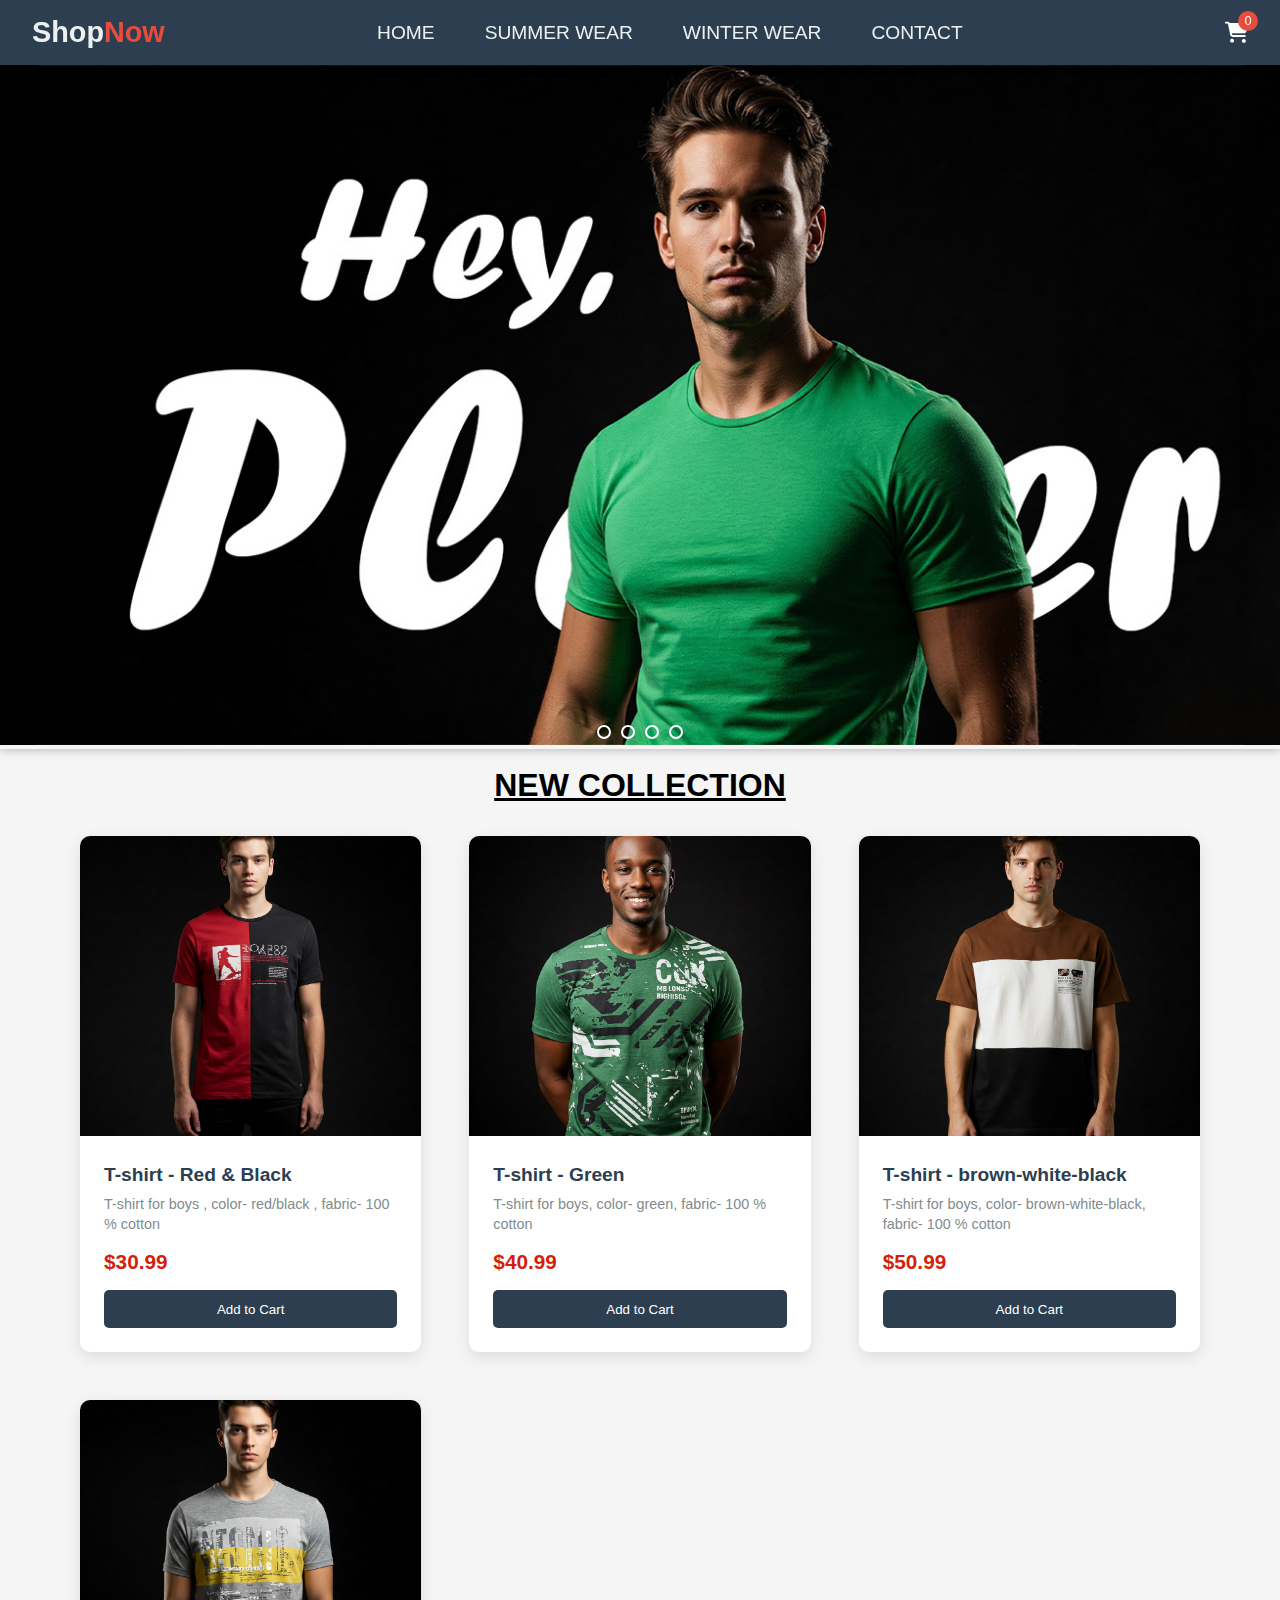
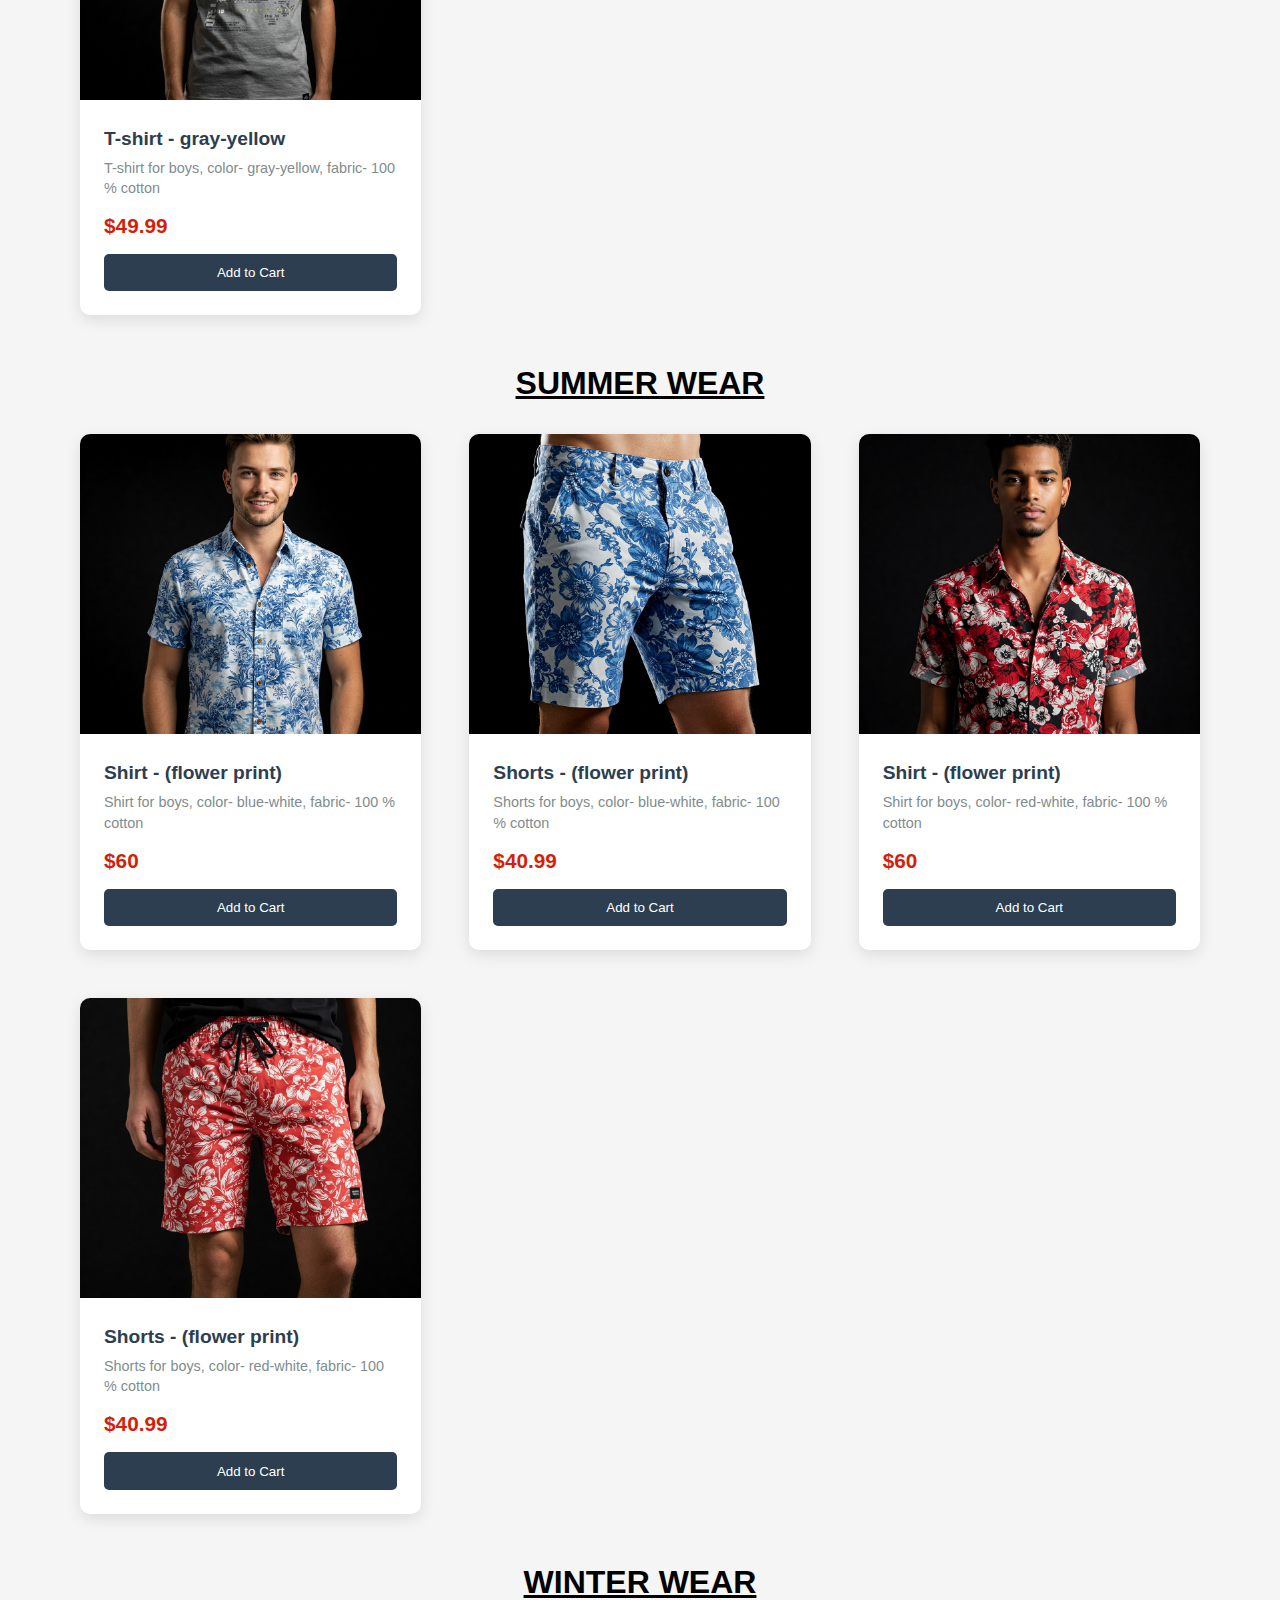
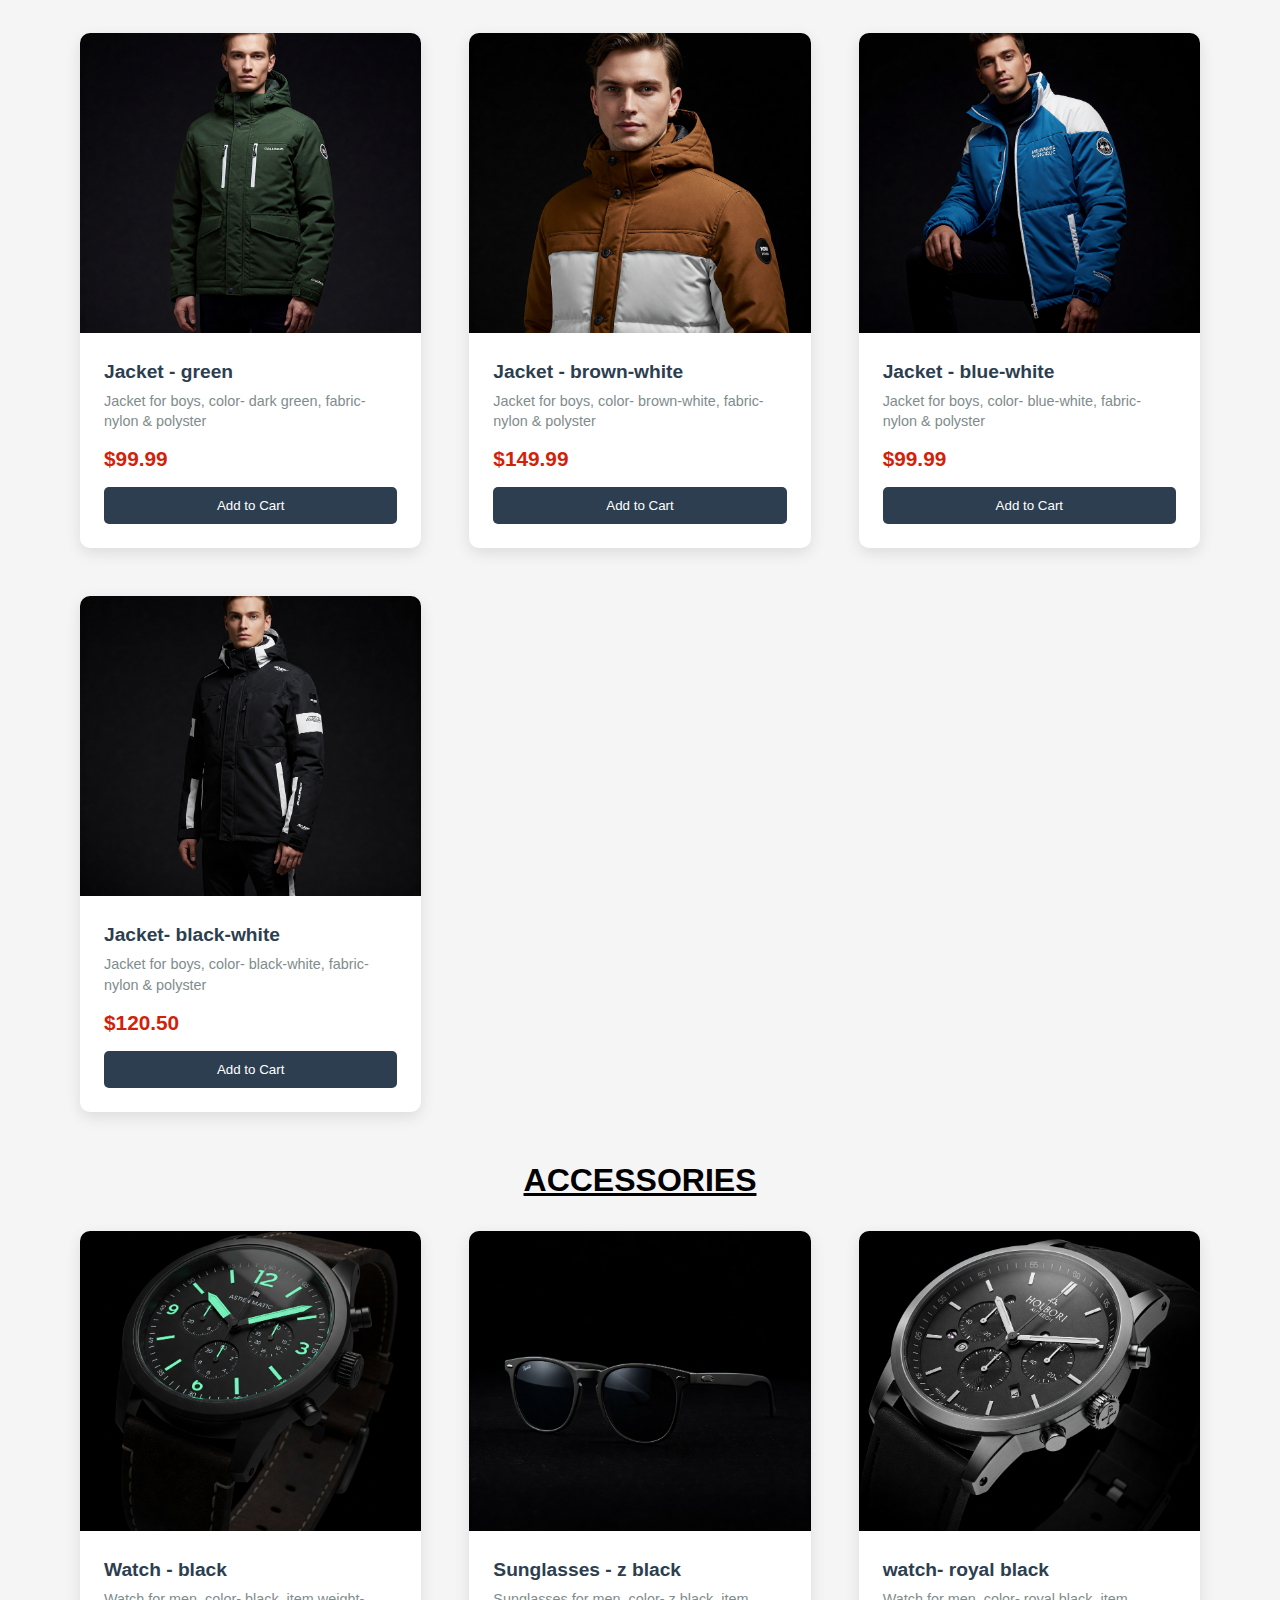
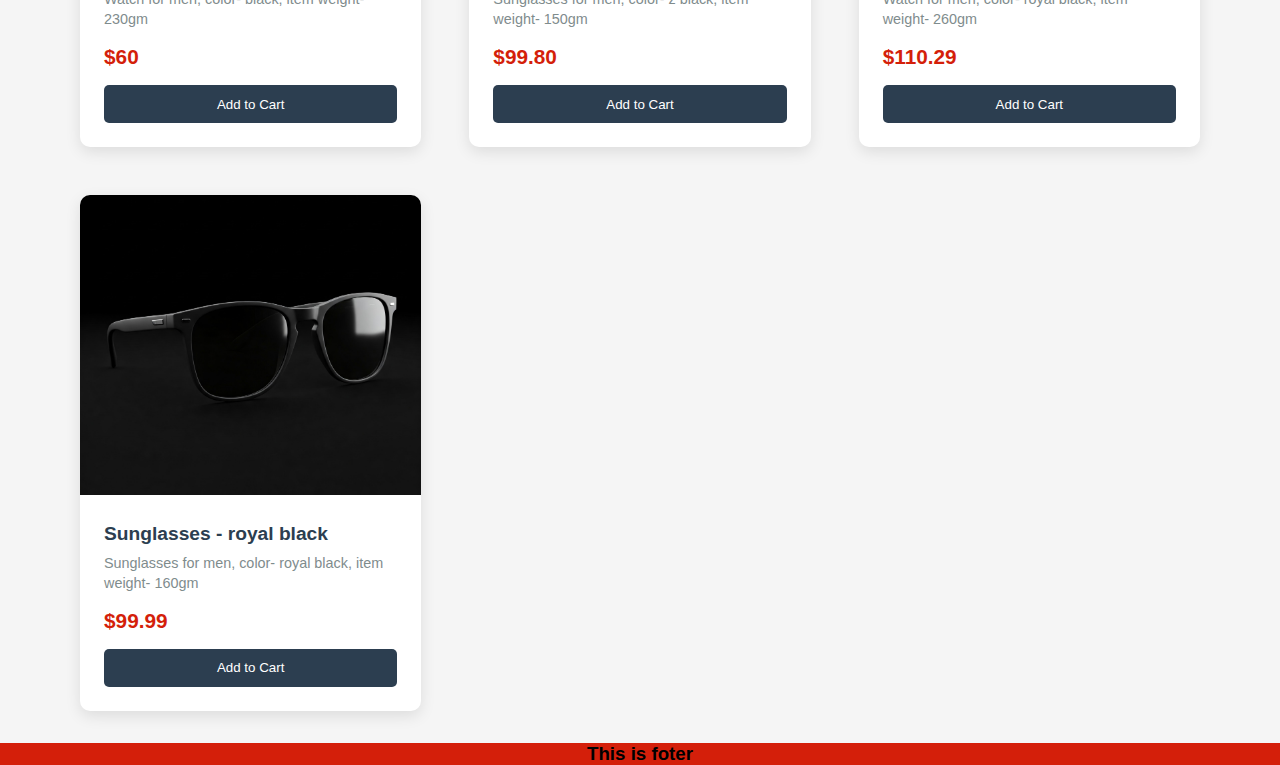
<file: index.html>
<!DOCTYPE html>
<html lang="en">
<head>
    <meta charset="UTF-8">
    <meta name="viewport" content="width=device-width, initial-scale=1.0">
    <title>E-Commerce Site</title>
    <link rel="stylesheet" href="https://cdnjs.cloudflare.com/ajax/libs/font-awesome/6.4.0/css/all.min.css">
    <link rel="stylesheet" href="css/testing3.css">
</head>
<body>
    <!-- Navbar -->
    <nav class="navbar">
        <a href="#" class="logo">Shop<span>Now</span></a>
        
        <ul class="nav-links">
            <li><a href="index.html">HOME</a></li>
            <div class="dropdown">
            <li><a href="#summer">SUMMER WEAR</a></li>
            <div class="dropdown-content">
                <a href="shirt.html">Shirt</a>
                <a href="polo-s.html">Polo-shirt</a>
                <a href="t-shirt.html">T-shirt</a>
                <a href="lower.html">Lower</a>
            </div>
            </div>
<div class="dropdown">
            <li><a href="#winter">WINTER WEAR</a></li>
            <div class="dropdown-content">
                <a href="jacket.html">Jacket</a>
                <a href="sweat-s.html">Sweat shirt</a>
                <a href="warm-lower.html">Warm lower</a>
                <a href="sweater.html">Sweater</a>
            </div>
            </div>
            <li><a href="contact.html">CONTACT</a></li>
        </ul>
        
        <div class="cart-icon">
            <i class="fas fa-shopping-cart"></i>
            <span class="cart-count">0</span>
            
            <!-- Cart Dropdown -->
            <div class="cart-dropdown">
                <div class="cart-items">
                    <!-- Cart items will be added here dynamically -->
                    <div class="empty-cart">Your cart is empty</div>
                </div>
                <div class="cart-total">Total: $0.00</div>
                <button class="checkout-btn">Checkout</button>
            </div>
        </div>
        
        <div class="hamburger">
            <i class="fas fa-bars"></i>
        </div>
    </nav>
    <div class="slider">
      <!--Radio buttons for manual control -->
      <input type="radio" name="radio-btn" id="radio1" checked>
      <input type="radio" name="radio-btn" id="radio2">
      <input type="radio" name="radio-btn" id="radio3">
      <input type="radio" name="radio-btn" id="radio4">
      <!-- Slides -->
  <div class="slides">
    <div class="slide">
      <img src="img/gemini-img3-1.jpg" alt="Slide 1">
    </div>
    <div class="slide">
      <img src="img/gemini-img3-02.jpg" alt="Slide 2">
    </div>
    <div class="slide">
      <img src="img/gemini-img3-1.jpg" alt="Slide 3">
    </div> 
    <div class="slide">
      <img src="img/gemini-img3-02.jpg" alt="Slide 4">
    </div>
  </div>
  <!-- Navigation buttons -->
  <div class="navigation-manual">
    <label for="radio1" class="manual-btn"></label>
    <label for="radio2" class="manual-btn"></label>
    <label for="radio3" class="manual-btn"></label>
    <label for="radio4" class="manual-btn"></label>
  </div>
</div>
<br>
<div class="heading">
<h1>NEW COLLECTION</h1>
</div>
    <!-- Product Cards -->
    <div class="products">
        <!-- Product 1 -->
        <div class="product-card">
            <img src="img/gemini-img-tshirt-1.jpg" alt="Product 1" class="product-image">
            <div class="product-info">
                <h3 class="product-title">T-shirt - Red & Black</h3>
                <p class="product-description"> T-shirt for boys , color- red/black , fabric- 100 % cotton</p>
                <div class="product-price">$30.99</div>
                <button class="add-to-cart" data-id="1" data-name=" T-shirt, red/black" data-price="30.99" data-image="img/gemini-img-tshirt-1.jpg">Add to Cart</button>
            </div>
        </div>

        <!-- Product 2 -->
        <div class="product-card">
            <img src="img/gemini-img-tshirt-2.jpg" alt="Product 2" class="product-image">
            <div class="product-info">
                <h3 class="product-title">T-shirt - Green</h3>
                <p class="product-description">T-shirt for boys, color- green, fabric- 100 % cotton</p>
                <div class="product-price">$40.99</div>
                <button class="add-to-cart" data-id="2" data-name="T-shirt, green" data-price="40.99" data-image="img/gemini-img-tshirt-2.jpg">Add to Cart</button>
            </div>
        </div>

        <!-- Product 3 -->
        <div class="product-card">
            <img src="img/gemini-img-tshirt-3.jpg" alt="Product 3" class="product-image">
            <div class="product-info">
                <h3 class="product-title">T-shirt - brown-white-black</h3>
                <p class="product-description">T-shirt for boys, color- brown-white-black, fabric- 100 % cotton</p>
                <div class="product-price">$50.99</div>
                <button class="add-to-cart" data-id="3" data-name="T-shirt, brown-white-black" data-price="50.99" data-image="img/gemini-img-tshirt-3.jpg">Add to Cart</button>
            </div>
        </div>

        <!-- Product 4 -->
        <div class="product-card">
            <img src="img/gemini-img-tshirt-4.jpg" alt="Product 4" class="product-image">
            <div class="product-info">
                <h3 class="product-title">T-shirt - gray-yellow</h3>
                <p class="product-description">T-shirt for boys, color- gray-yellow, fabric- 100 % cotton</p>
                <div class="product-price">$49.99</div>
                <button class="add-to-cart" data-id="4" data-name="Tshirt, gray-yellow" data-price="49.99" data-image="img/gemini-img-tshirt-4.jpg">Add to Cart</button>
            </div>
        </div>
    </div>
    <br>
<div class="heading">
<h1>SUMMER WEAR</h1>
</div>
    <!-- Product Cards -->
    <div class="products">
        <!-- Product 1 -->
        <div class="product-card">
            <img src="img/gemini-img-shirt-5.jpg" alt="Product 5" class="product-image">
            <div class="product-info">
                <h3 class="product-title">Shirt - (flower print)</h3>
                <p class="product-description">Shirt for boys, color- blue-white, fabric- 100 % cotton</p>
                <div class="product-price">$60</div>
                <button class="add-to-cart" data-id="5" data-name="Shirt, blue-flower print" data-price="60" data-image="img/gemini-img-shirt-5.jpg">Add to Cart</button>
            </div>
        </div>

        <!-- Product 2 -->
        <div class="product-card">
            <img src="img/gemini-img-shorts.jpg" alt="Product 6" class="product-image">
            <div class="product-info">
                <h3 class="product-title">Shorts - (flower print)</h3>
                <p class="product-description">Shorts for boys, color- blue-white, fabric- 100 % cotton</p>
                <p class="product-description"></p>
                <div class="product-price">$40.99</div>
                <button class="add-to-cart" data-id="6" data-name="Shorts, blue-flower print" data-price="40.99" data-image="img/gemini-img-shorts.jpg">Add to Cart</button>
            </div>
        </div>

        <!-- Product 3 -->
        <div class="product-card">
            <img src="img/gemini-img-shirt-6.jpg" alt="Product 7" class="product-image">
            <div class="product-info">
                <h3 class="product-title">Shirt - (flower print)</h3>
                <p class="product-description">Shirt for boys, color- red-white, fabric- 100 % cotton</p>
                <div class="product-price">$60</div>
                <button class="add-to-cart" data-id="7" data-name="Shirt, red-flower print" data-price="60" data-image="img/gemini-img-shirt-6.jpg">Add to Cart</button>
            </div>
        </div>

        <!-- Product 4 -->
        <div class="product-card">
            <img src="img/gemini-img-shorts-2.jpg" alt="Product 8" class="product-image">
            <div class="product-info">
                <h3 class="product-title">Shorts - (flower print)</h3>
                <p class="product-description">Shorts for boys, color- red-white, fabric- 100 % cotton</p>
                <div class="product-price">$40.99</div>
                <button class="add-to-cart" data-id="8" data-name="Shorts, red-flower print" data-price="40.99" data-image="img/gemini-img-shorts-2.jpg">Add to Cart</button>
            </div>
        </div>
    </div>
    <br>
<div class="heading">
<h1>WINTER WEAR</h1>
</div>
    <!-- Product Cards -->
    <div class="products">
        <!-- Product 1 -->
        <div class="product-card">
            <img src="img/gemini-img-jacket-1.jpg" alt="Product 9" class="product-image">
            <div class="product-info">
                <h3 class="product-title">Jacket - green</h3>
                <p class="product-description">Jacket for boys, color- dark green, fabric- nylon & polyster</p>
                <div class="product-price">$99.99</div>
                <button class="add-to-cart" data-id="9" data-name="Jacket, dark green" data-price="99.99" data-image="img/gemini-img-jacket-1.jpg">Add to Cart</button>
            </div>
        </div>

        <!-- Product 2 -->
        <div class="product-card">
            <img src="img/gemini-img-jacket-2.jpg" alt="Product 10" class="product-image">
            <div class="product-info">
                <h3 class="product-title">Jacket - brown-white</h3>
                <p class="product-description">Jacket for boys, color- brown-white, fabric- nylon & polyster</p>
                <div class="product-price">$149.99</div>
                <button class="add-to-cart" data-id="10" data-name="Jacket, brown-white" data-price="149.99" data-image="img/gemini-img-jacket-2.jpg">Add to Cart</button>
            </div>
        </div>

        <!-- Product 3 -->
        <div class="product-card">
            <img src="img/gemini-img-jacket-3.jpg" alt="Product 11" class="product-image">
            <div class="product-info">
                <h3 class="product-title">Jacket - blue-white</h3>
                <p class="product-description">Jacket for boys, color- blue-white, fabric- nylon & polyster</p>
                <div class="product-price">$99.99</div>
                <button class="add-to-cart" data-id="11" data-name="Jacket, blue-white" data-price="99.99" data-image="img/gemini-img-jacket-3.jpg">Add to Cart</button>
            </div>
        </div>

        <!-- Product 4 -->
        <div class="product-card">
            <img src="img/gemini-img-jacket-4.jpg" alt="Product 12" class="product-image">
            <div class="product-info">
                <h3 class="product-title">Jacket- black-white</h3>
                <p class="product-description">Jacket for boys, color- black-white, fabric- nylon & polyster</p>
                <div class="product-price">$120.50</div>
                <button class="add-to-cart" data-id="12" data-name="Jacket- black-white" data-price="120.50" data-image="img/gemini-img-jacket-4.jpg">Add to Cart</button>
            </div>
        </div>
    </div>
    <br>
<div class="heading">
<h1>ACCESSORIES</h1>
</div>
    <!-- Product Cards -->
    <div class="products">
        <!-- Product 1 -->
        <div class="product-card">
            <img src="img/gemini-img-watch-1.jpg" alt="Product 13" class="product-image">
            <div class="product-info">
                <h3 class="product-title">Watch - black</h3>
                <p class="product-description">Watch for men, color- black, item weight- 230gm</p>
                <div class="product-price">$60</div>
                <button class="add-to-cart" data-id="13" data-name="Watch, black" data-price="60" data-image="img/gemini-img-watch-1.jpg">Add to Cart</button>
            </div>
        </div>

        <!-- Product 2 -->
        <div class="product-card">
            <img src="img/gemini-img-sunglasses-1.jpg" alt="Product 14" class="product-image">
            <div class="product-info">
                <h3 class="product-title">Sunglasses - z black</h3>
                <p class="product-description">Sunglasses for men, color- z black, item weight- 150gm</p>
                <div class="product-price">$99.80</div>
                <button class="add-to-cart" data-id="14" data-name="watch, z black" data-price="99.80" data-image="img/gemini-img-sunglasses-1.jpg">Add to Cart</button>
            </div>
        </div>

        <!-- Product 3 -->
        <div class="product-card">
            <img src="img/gemini-img-watch-2.jpg" alt="Product 15" class="product-image">
            <div class="product-info">
                <h3 class="product-title">watch- royal black</h3>
                <p class="product-description">Watch for men, color- royal black, item weight- 260gm</p>
                <div class="product-price">$110.29</div>
                <button class="add-to-cart" data-id="15" data-name="Watch, royal black" data-price="110.29" data-image="img/gemini-img-watch-2.jpg">Add to Cart</button>
            </div>
        </div>

        <!-- Product 4 -->
        <div class="product-card">
            <img src="img/gemini-img-sunglasses-2.jpg" alt="Product 16" class="product-image">
            <div class="product-info">
                <h3 class="product-title">Sunglasses - royal black</h3>
                <p class="product-description">Sunglasses for men, color- royal black, item weight- 160gm</p>
                <div class="product-price">$99.99</div>
                <button class="add-to-cart" data-id="16" data-name="Watch, royal black" data-price="99.99" data-image="img/gemini-img-sunglasses-2.jpg">Add to Cart</button>
            </div>
        </div>
    </div>
    <div class="foter">
   <h3><foter> This is foter </foter></h3>
   </div>
    <script src="js/testing3.js"></script>
</body>
</html>
</file>
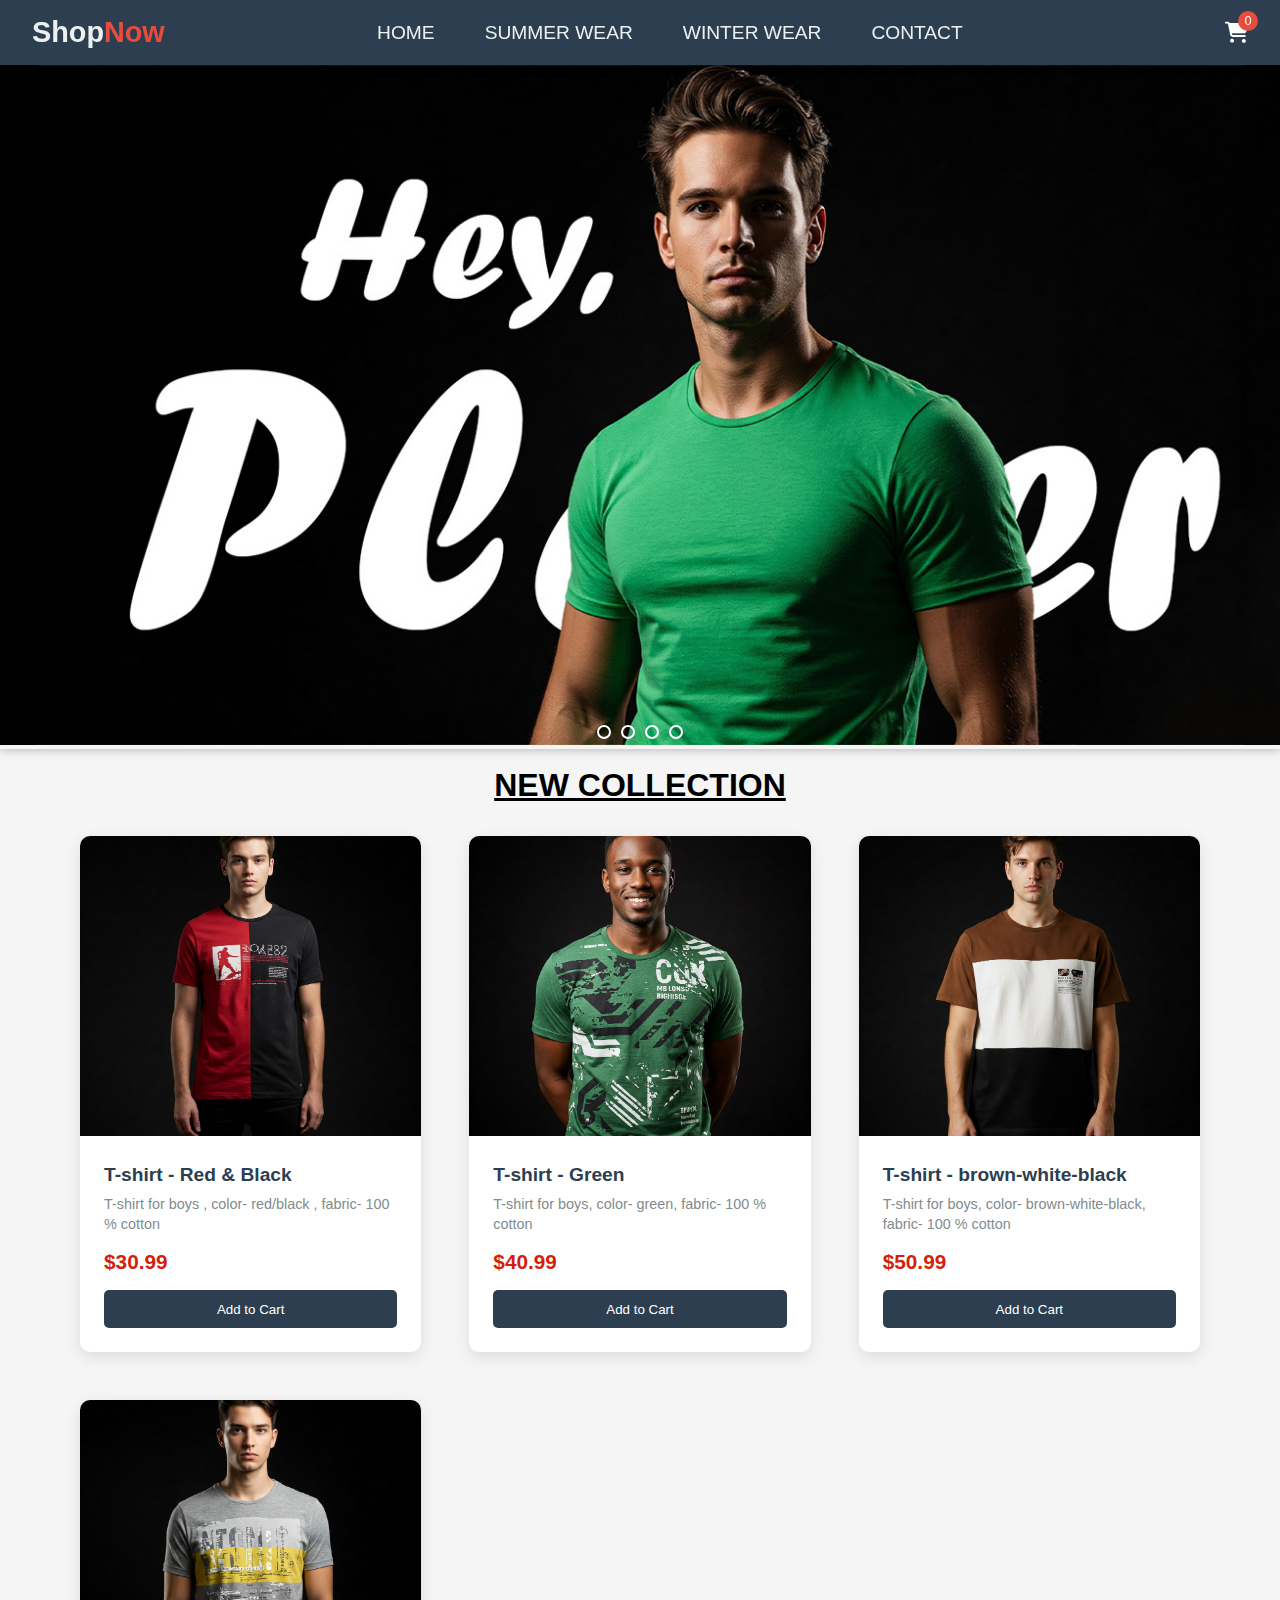
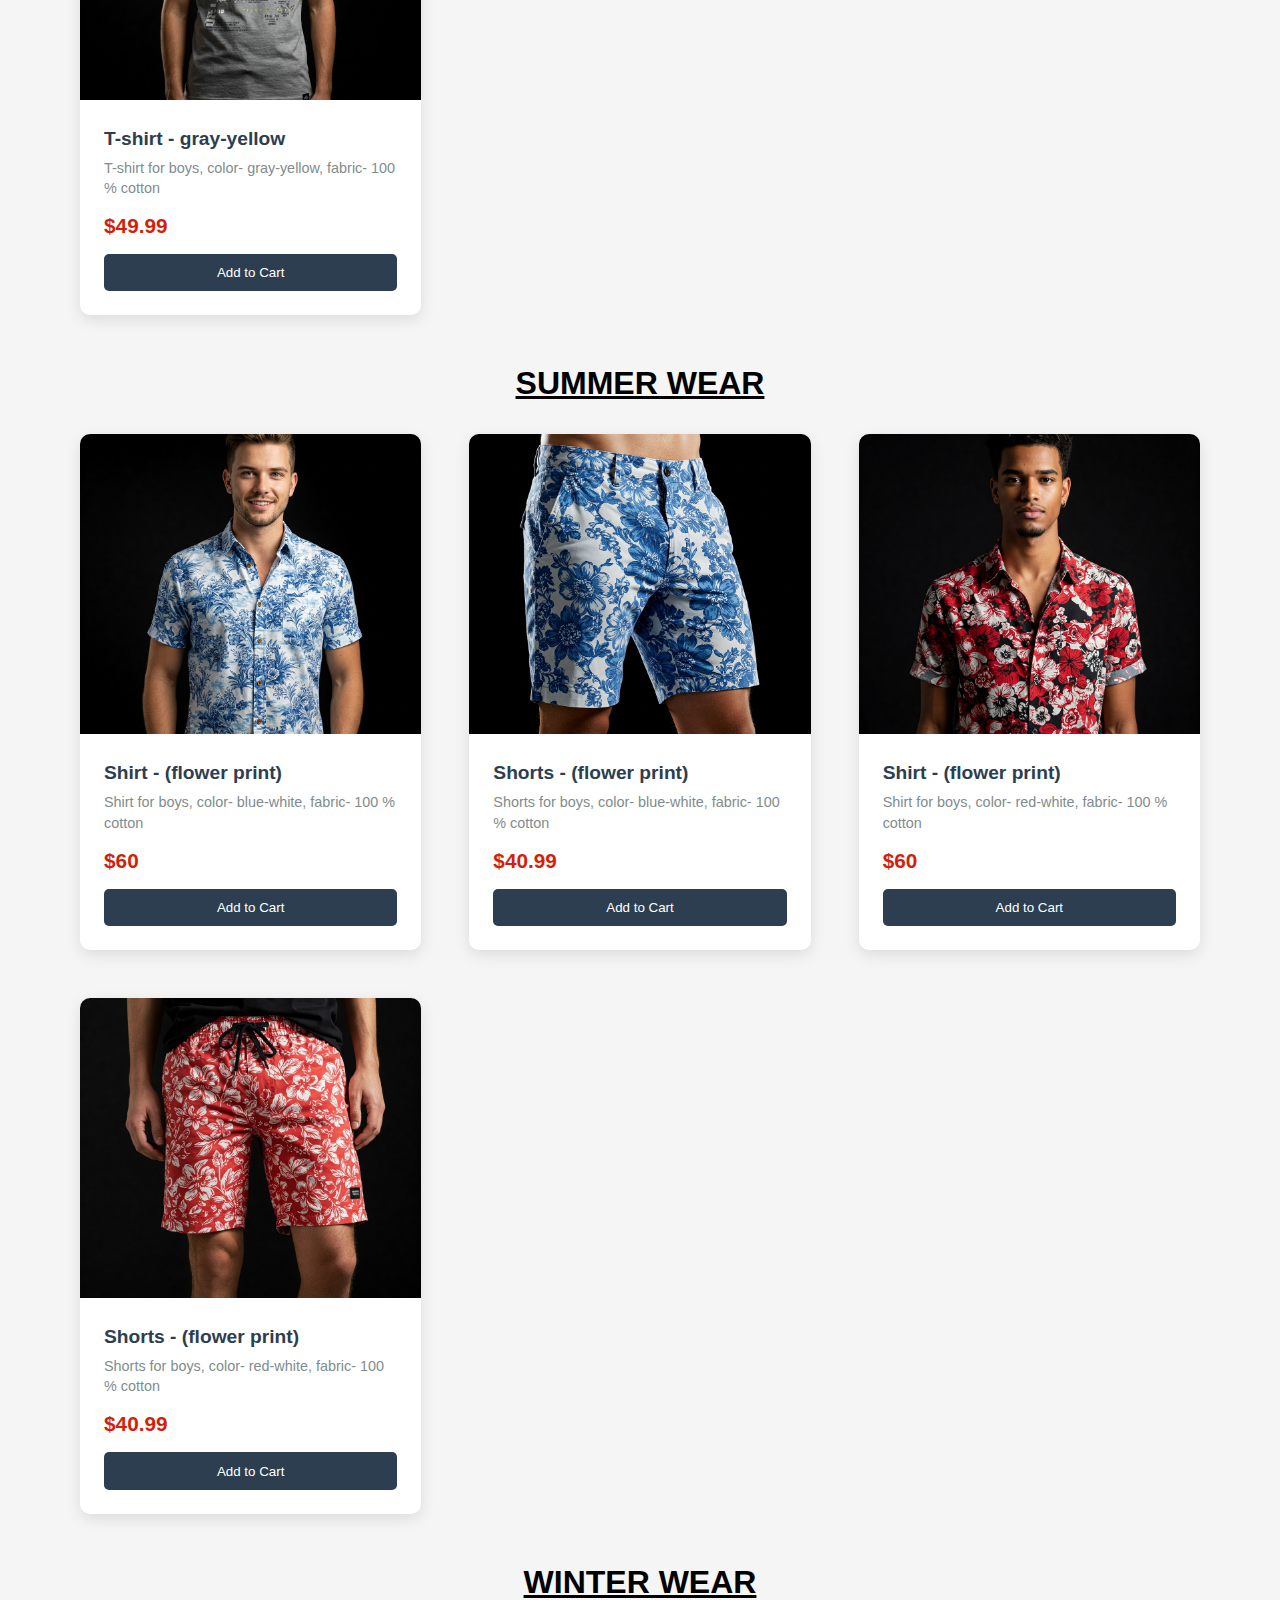
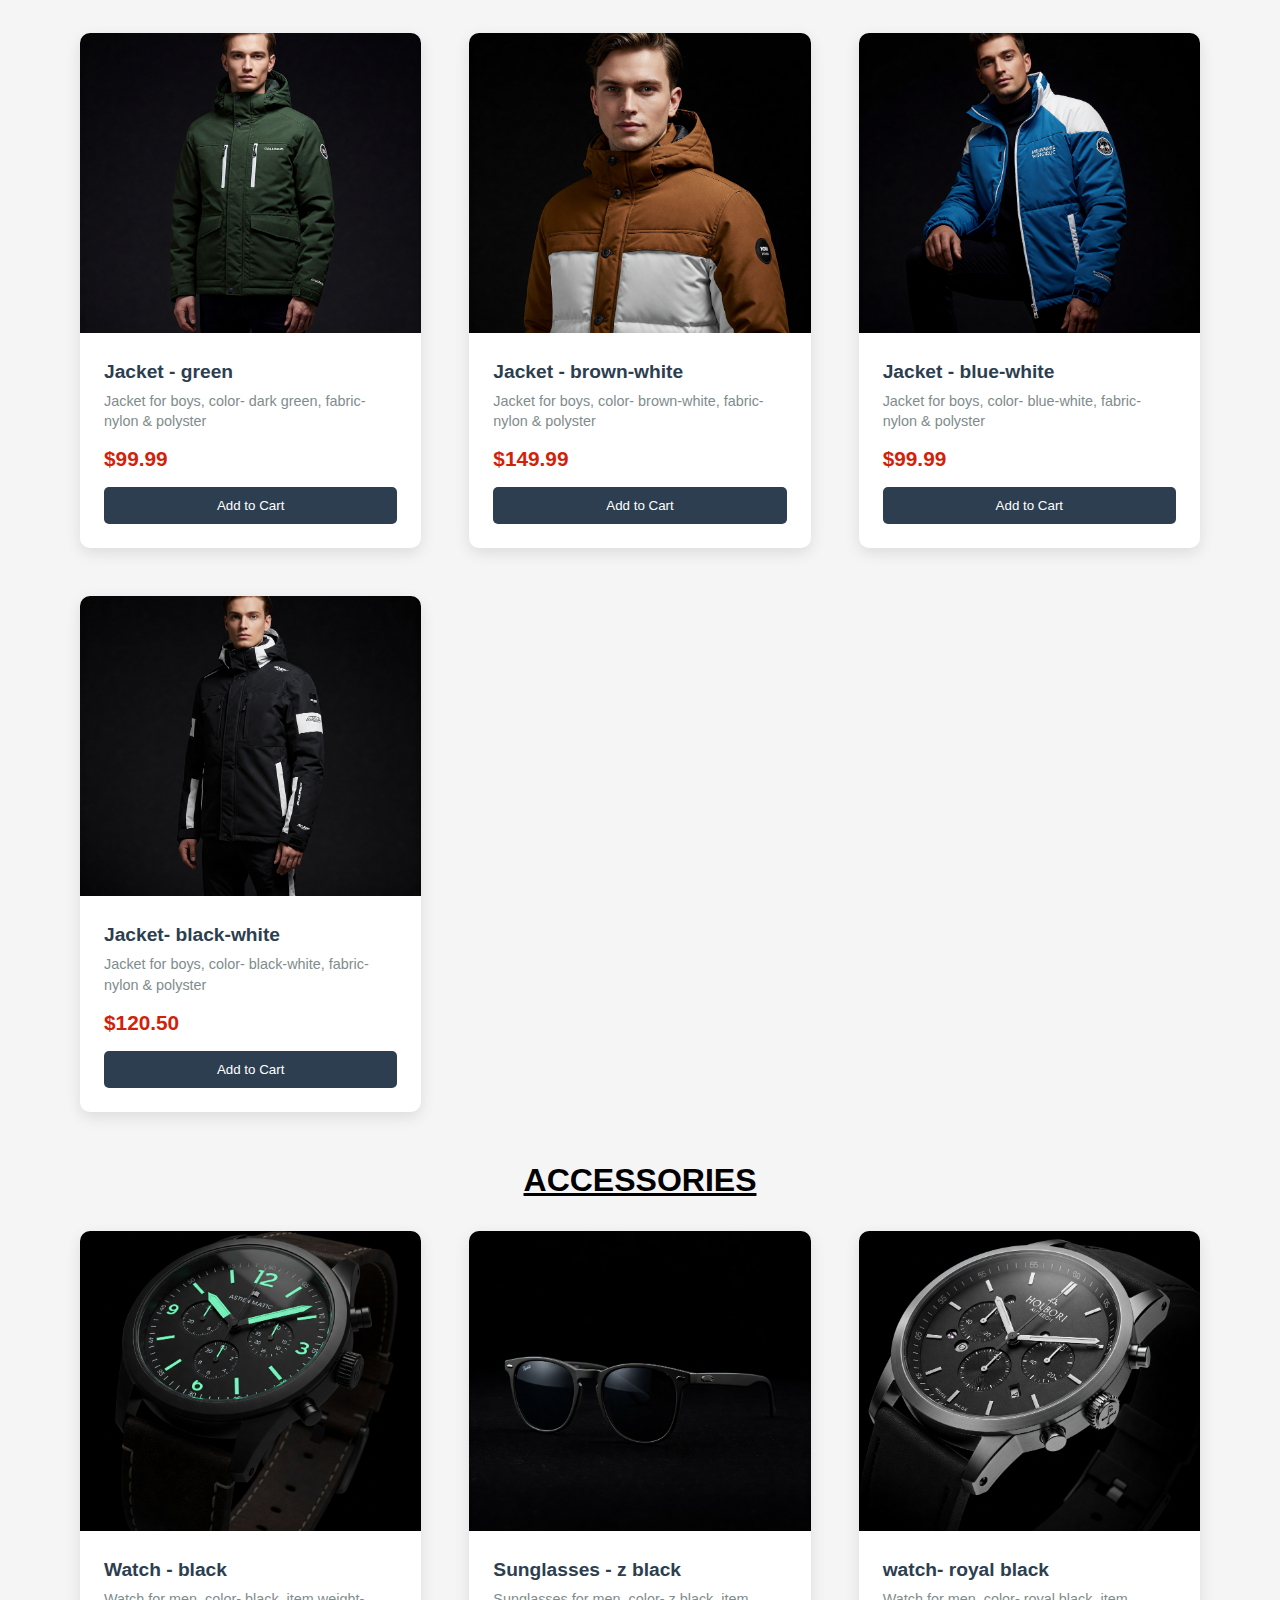
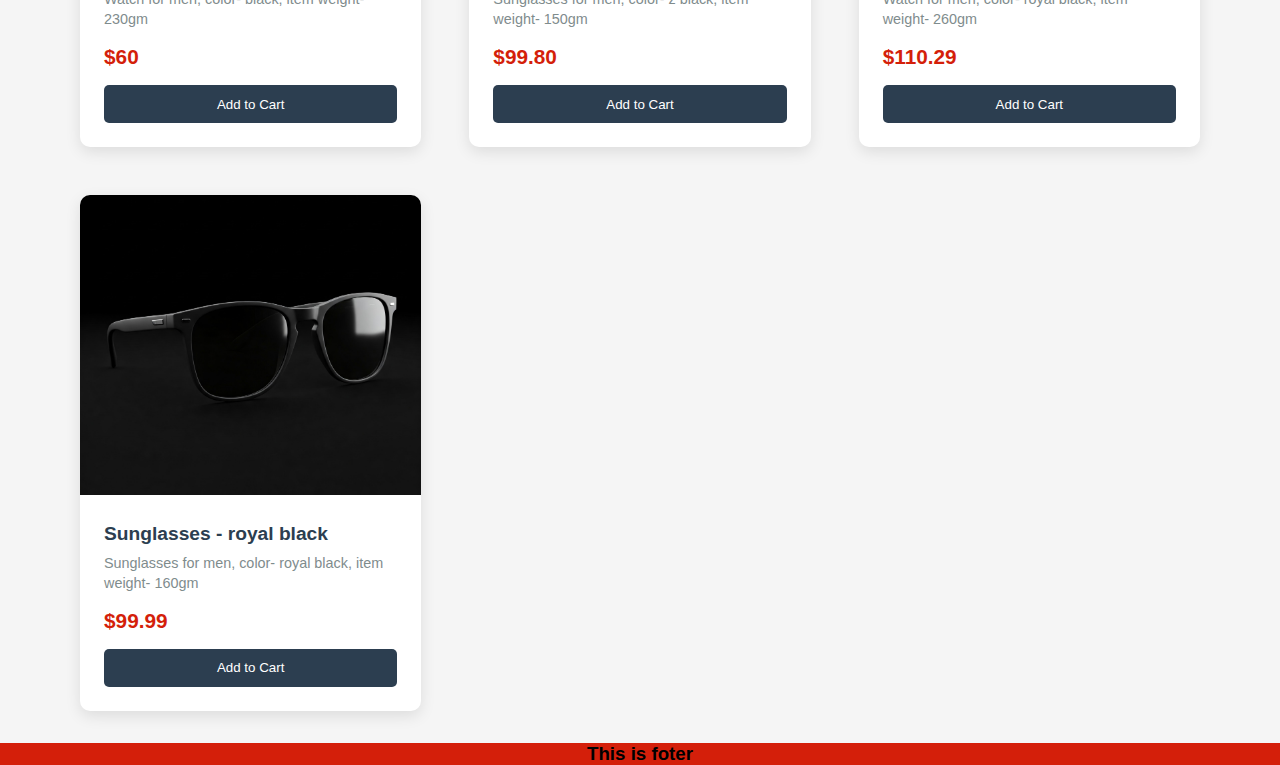
<file: e-commerce/index.html>
<!DOCTYPE html>
<html lang="en">
<head>
    <meta charset="UTF-8">
    <meta name="viewport" content="width=device-width, initial-scale=1.0">
    <title>E-Commerce Site</title>
    <link rel="stylesheet" href="https://cdnjs.cloudflare.com/ajax/libs/font-awesome/6.4.0/css/all.min.css">
    <link rel="stylesheet" href="css/testing3.css">
</head>
<body>
    <!-- Navbar -->
    <nav class="navbar">
        <a href="#" class="logo">Shop<span>Now</span></a>
        
        <ul class="nav-links">
            <li><a href="index.html">HOME</a></li>
            <div class="dropdown">
            <li><a href="#summer">SUMMER WEAR</a></li>
            <div class="dropdown-content">
                <a href="shirt.html">Shirt</a>
                <a href="polo-s.html">Polo-shirt</a>
                <a href="t-shirt.html">T-shirt</a>
                <a href="lower.html">Lower</a>
            </div>
            </div>
<div class="dropdown">
            <li><a href="#winter">WINTER WEAR</a></li>
            <div class="dropdown-content">
                <a href="jacket.html">Jacket</a>
                <a href="sweat-s.html">Sweat shirt</a>
                <a href="warm-lower.html">Warm lower</a>
                <a href="sweater.html">Sweater</a>
            </div>
            </div>
            <li><a href="contact.html">CONTACT</a></li>
        </ul>
        
        <div class="cart-icon">
            <i class="fas fa-shopping-cart"></i>
            <span class="cart-count">0</span>
            
            <!-- Cart Dropdown -->
            <div class="cart-dropdown">
                <div class="cart-items">
                    <!-- Cart items will be added here dynamically -->
                    <div class="empty-cart">Your cart is empty</div>
                </div>
                <div class="cart-total">Total: $0.00</div>
                <button class="checkout-btn">Checkout</button>
            </div>
        </div>
        
        <div class="hamburger">
            <i class="fas fa-bars"></i>
        </div>
    </nav>
    <div class="slider">
      <!--Radio buttons for manual control -->
      <input type="radio" name="radio-btn" id="radio1" checked>
      <input type="radio" name="radio-btn" id="radio2">
      <input type="radio" name="radio-btn" id="radio3">
      <input type="radio" name="radio-btn" id="radio4">
      <!-- Slides -->
  <div class="slides">
    <div class="slide">
      <img src="img/gemini-img3-1.jpg" alt="Slide 1">
    </div>
    <div class="slide">
      <img src="img/gemini-img3-02.jpg" alt="Slide 2">
    </div>
    <div class="slide">
      <img src="img/gemini-img3-1.jpg" alt="Slide 3">
    </div> 
    <div class="slide">
      <img src="img/gemini-img3-02.jpg" alt="Slide 4">
    </div>
  </div>
  <!-- Navigation buttons -->
  <div class="navigation-manual">
    <label for="radio1" class="manual-btn"></label>
    <label for="radio2" class="manual-btn"></label>
    <label for="radio3" class="manual-btn"></label>
    <label for="radio4" class="manual-btn"></label>
  </div>
</div>
<br>
<div class="heading">
<h1>NEW COLLECTION</h1>
</div>
    <!-- Product Cards -->
    <div class="products">
        <!-- Product 1 -->
        <div class="product-card">
            <img src="img/gemini-img-tshirt-1.jpg" alt="Product 1" class="product-image">
            <div class="product-info">
                <h3 class="product-title">T-shirt - Red & Black</h3>
                <p class="product-description"> T-shirt for boys , color- red/black , fabric- 100 % cotton</p>
                <div class="product-price">$30.99</div>
                <button class="add-to-cart" data-id="1" data-name=" T-shirt, red/black" data-price="30.99" data-image="img/gemini-img-tshirt-1.jpg">Add to Cart</button>
            </div>
        </div>

        <!-- Product 2 -->
        <div class="product-card">
            <img src="img/gemini-img-tshirt-2.jpg" alt="Product 2" class="product-image">
            <div class="product-info">
                <h3 class="product-title">T-shirt - Green</h3>
                <p class="product-description">T-shirt for boys, color- green, fabric- 100 % cotton</p>
                <div class="product-price">$40.99</div>
                <button class="add-to-cart" data-id="2" data-name="T-shirt, green" data-price="40.99" data-image="img/gemini-img-tshirt-2.jpg">Add to Cart</button>
            </div>
        </div>

        <!-- Product 3 -->
        <div class="product-card">
            <img src="img/gemini-img-tshirt-3.jpg" alt="Product 3" class="product-image">
            <div class="product-info">
                <h3 class="product-title">T-shirt - brown-white-black</h3>
                <p class="product-description">T-shirt for boys, color- brown-white-black, fabric- 100 % cotton</p>
                <div class="product-price">$50.99</div>
                <button class="add-to-cart" data-id="3" data-name="T-shirt, brown-white-black" data-price="50.99" data-image="img/gemini-img-tshirt-3.jpg">Add to Cart</button>
            </div>
        </div>

        <!-- Product 4 -->
        <div class="product-card">
            <img src="img/gemini-img-tshirt-4.jpg" alt="Product 4" class="product-image">
            <div class="product-info">
                <h3 class="product-title">T-shirt - gray-yellow</h3>
                <p class="product-description">T-shirt for boys, color- gray-yellow, fabric- 100 % cotton</p>
                <div class="product-price">$49.99</div>
                <button class="add-to-cart" data-id="4" data-name="Tshirt, gray-yellow" data-price="49.99" data-image="img/gemini-img-tshirt-4.jpg">Add to Cart</button>
            </div>
        </div>
    </div>
    <br>
<div class="heading">
<h1>SUMMER WEAR</h1>
</div>
    <!-- Product Cards -->
    <div class="products">
        <!-- Product 1 -->
        <div class="product-card">
            <img src="img/gemini-img-shirt-5.jpg" alt="Product 5" class="product-image">
            <div class="product-info">
                <h3 class="product-title">Shirt - (flower print)</h3>
                <p class="product-description">Shirt for boys, color- blue-white, fabric- 100 % cotton</p>
                <div class="product-price">$60</div>
                <button class="add-to-cart" data-id="5" data-name="Shirt, blue-flower print" data-price="60" data-image="img/gemini-img-shirt-5.jpg">Add to Cart</button>
            </div>
        </div>

        <!-- Product 2 -->
        <div class="product-card">
            <img src="img/gemini-img-shorts.jpg" alt="Product 6" class="product-image">
            <div class="product-info">
                <h3 class="product-title">Shorts - (flower print)</h3>
                <p class="product-description">Shorts for boys, color- blue-white, fabric- 100 % cotton</p>
                <p class="product-description"></p>
                <div class="product-price">$40.99</div>
                <button class="add-to-cart" data-id="6" data-name="Shorts, blue-flower print" data-price="40.99" data-image="img/gemini-img-shorts.jpg">Add to Cart</button>
            </div>
        </div>

        <!-- Product 3 -->
        <div class="product-card">
            <img src="img/gemini-img-shirt-6.jpg" alt="Product 7" class="product-image">
            <div class="product-info">
                <h3 class="product-title">Shirt - (flower print)</h3>
                <p class="product-description">Shirt for boys, color- red-white, fabric- 100 % cotton</p>
                <div class="product-price">$60</div>
                <button class="add-to-cart" data-id="7" data-name="Shirt, red-flower print" data-price="60" data-image="img/gemini-img-shirt-6.jpg">Add to Cart</button>
            </div>
        </div>

        <!-- Product 4 -->
        <div class="product-card">
            <img src="img/gemini-img-shorts-2.jpg" alt="Product 8" class="product-image">
            <div class="product-info">
                <h3 class="product-title">Shorts - (flower print)</h3>
                <p class="product-description">Shorts for boys, color- red-white, fabric- 100 % cotton</p>
                <div class="product-price">$40.99</div>
                <button class="add-to-cart" data-id="8" data-name="Shorts, red-flower print" data-price="40.99" data-image="img/gemini-img-shorts-2.jpg">Add to Cart</button>
            </div>
        </div>
    </div>
    <br>
<div class="heading">
<h1>WINTER WEAR</h1>
</div>
    <!-- Product Cards -->
    <div class="products">
        <!-- Product 1 -->
        <div class="product-card">
            <img src="img/gemini-img-jacket-1.jpg" alt="Product 9" class="product-image">
            <div class="product-info">
                <h3 class="product-title">Jacket - green</h3>
                <p class="product-description">Jacket for boys, color- dark green, fabric- nylon & polyster</p>
                <div class="product-price">$99.99</div>
                <button class="add-to-cart" data-id="9" data-name="Jacket, dark green" data-price="99.99" data-image="img/gemini-img-jacket-1.jpg">Add to Cart</button>
            </div>
        </div>

        <!-- Product 2 -->
        <div class="product-card">
            <img src="img/gemini-img-jacket-2.jpg" alt="Product 10" class="product-image">
            <div class="product-info">
                <h3 class="product-title">Jacket - brown-white</h3>
                <p class="product-description">Jacket for boys, color- brown-white, fabric- nylon & polyster</p>
                <div class="product-price">$149.99</div>
                <button class="add-to-cart" data-id="10" data-name="Jacket, brown-white" data-price="149.99" data-image="img/gemini-img-jacket-2.jpg">Add to Cart</button>
            </div>
        </div>

        <!-- Product 3 -->
        <div class="product-card">
            <img src="img/gemini-img-jacket-3.jpg" alt="Product 11" class="product-image">
            <div class="product-info">
                <h3 class="product-title">Jacket - blue-white</h3>
                <p class="product-description">Jacket for boys, color- blue-white, fabric- nylon & polyster</p>
                <div class="product-price">$99.99</div>
                <button class="add-to-cart" data-id="11" data-name="Jacket, blue-white" data-price="99.99" data-image="img/gemini-img-jacket-3.jpg">Add to Cart</button>
            </div>
        </div>

        <!-- Product 4 -->
        <div class="product-card">
            <img src="img/gemini-img-jacket-4.jpg" alt="Product 12" class="product-image">
            <div class="product-info">
                <h3 class="product-title">Jacket- black-white</h3>
                <p class="product-description">Jacket for boys, color- black-white, fabric- nylon & polyster</p>
                <div class="product-price">$120.50</div>
                <button class="add-to-cart" data-id="12" data-name="Jacket- black-white" data-price="120.50" data-image="img/gemini-img-jacket-4.jpg">Add to Cart</button>
            </div>
        </div>
    </div>
    <br>
<div class="heading">
<h1>ACCESSORIES</h1>
</div>
    <!-- Product Cards -->
    <div class="products">
        <!-- Product 1 -->
        <div class="product-card">
            <img src="img/gemini-img-watch-1.jpg" alt="Product 13" class="product-image">
            <div class="product-info">
                <h3 class="product-title">Watch - black</h3>
                <p class="product-description">Watch for men, color- black, item weight- 230gm</p>
                <div class="product-price">$60</div>
                <button class="add-to-cart" data-id="13" data-name="Watch, black" data-price="60" data-image="img/gemini-img-watch-1.jpg">Add to Cart</button>
            </div>
        </div>

        <!-- Product 2 -->
        <div class="product-card">
            <img src="img/gemini-img-sunglasses-1.jpg" alt="Product 14" class="product-image">
            <div class="product-info">
                <h3 class="product-title">Sunglasses - z black</h3>
                <p class="product-description">Sunglasses for men, color- z black, item weight- 150gm</p>
                <div class="product-price">$99.80</div>
                <button class="add-to-cart" data-id="14" data-name="watch, z black" data-price="99.80" data-image="img/gemini-img-sunglasses-1.jpg">Add to Cart</button>
            </div>
        </div>

        <!-- Product 3 -->
        <div class="product-card">
            <img src="img/gemini-img-watch-2.jpg" alt="Product 15" class="product-image">
            <div class="product-info">
                <h3 class="product-title">watch- royal black</h3>
                <p class="product-description">Watch for men, color- royal black, item weight- 260gm</p>
                <div class="product-price">$110.29</div>
                <button class="add-to-cart" data-id="15" data-name="Watch, royal black" data-price="110.29" data-image="img/gemini-img-watch-2.jpg">Add to Cart</button>
            </div>
        </div>

        <!-- Product 4 -->
        <div class="product-card">
            <img src="img/gemini-img-sunglasses-2.jpg" alt="Product 16" class="product-image">
            <div class="product-info">
                <h3 class="product-title">Sunglasses - royal black</h3>
                <p class="product-description">Sunglasses for men, color- royal black, item weight- 160gm</p>
                <div class="product-price">$99.99</div>
                <button class="add-to-cart" data-id="16" data-name="Watch, royal black" data-price="99.99" data-image="img/gemini-img-sunglasses-2.jpg">Add to Cart</button>
            </div>
        </div>
    </div>
    <div class="foter">
   <h3><foter> This is foter </foter></h3>
   </div>
    <script src="/js/testing3.js"></script>
</body>
</html>
</file>
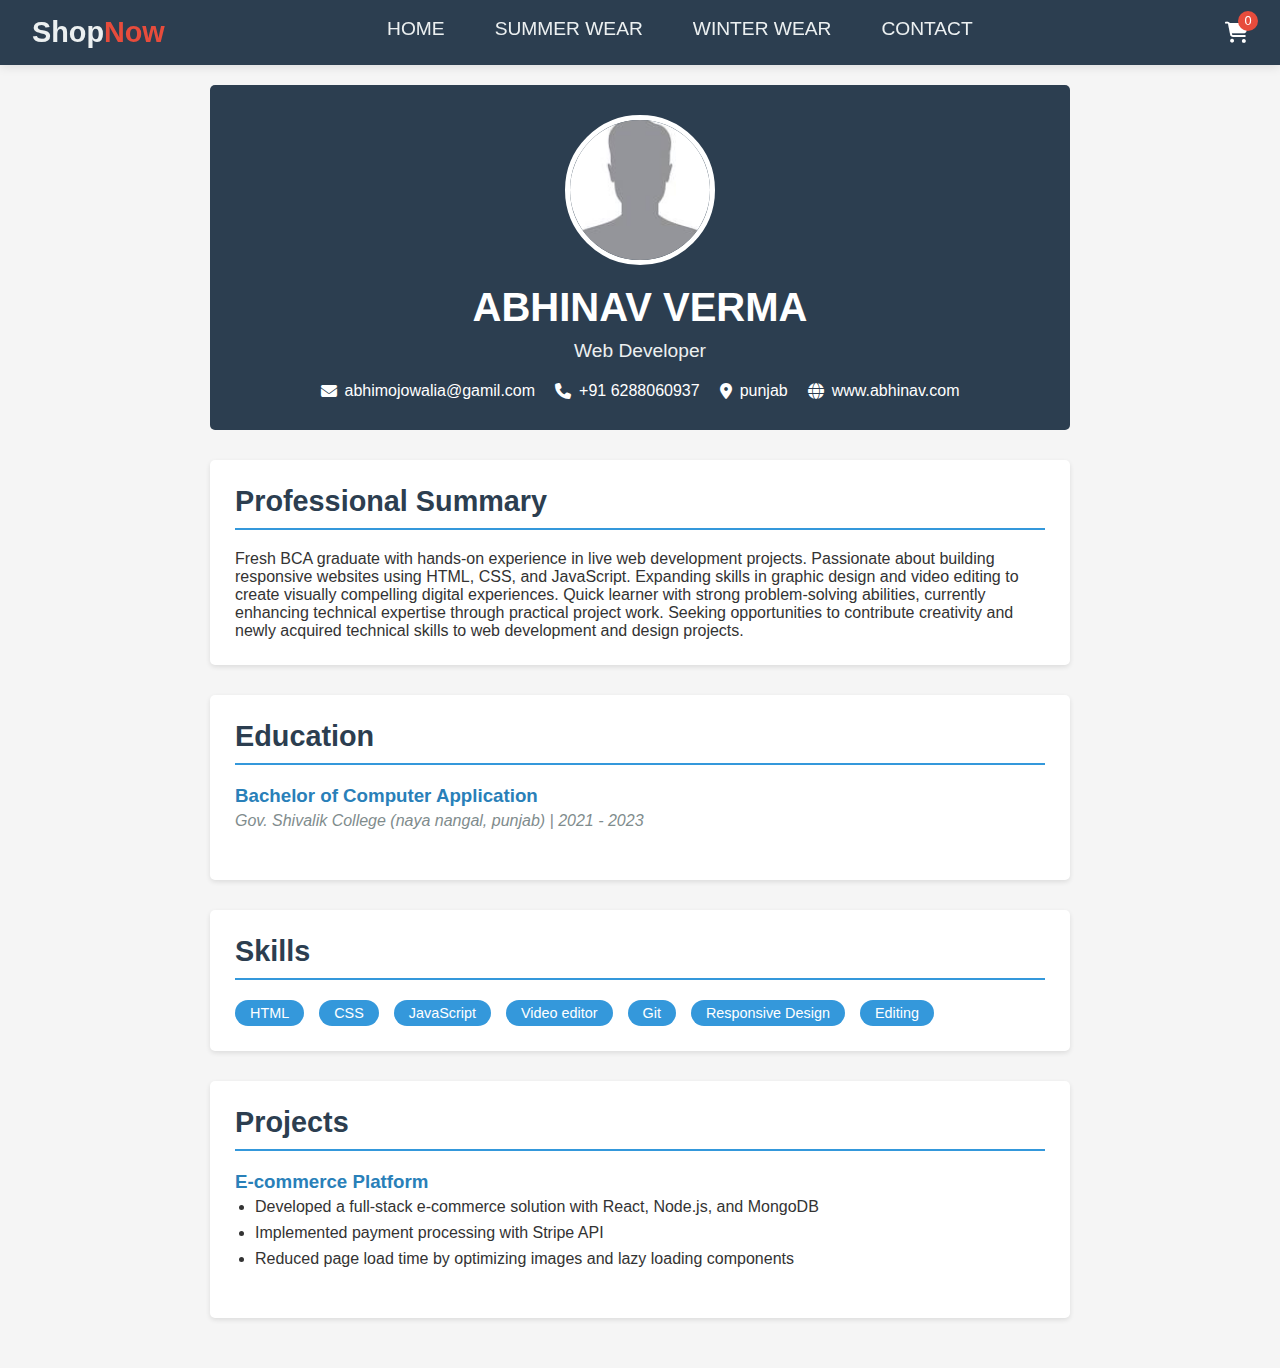
<file: contact.html>
<!DOCTYPE html>
<html lang="en">
<head>
    <meta charset="UTF-8">
    <meta name="viewport" content="width=device-width, initial-scale=1.0">
    <title>E-Commerce Site</title>
    <link rel="stylesheet" href="https://cdnjs.cloudflare.com/ajax/libs/font-awesome/6.0.0-beta3/css/all.min.css">
        <link rel="stylesheet" href="https://cdnjs.cloudflare.com/ajax/libs/font-awesome/6.4.0/css/all.min.css">
    <link rel="stylesheet" href="css/testing3.css">
    <link rel="stylesheet" href="css/contect.css">
</head>
<body>
            <!-- Navbar -->
    <nav class="navbar">
        <a href="#" class="logo">Shop<span>Now</span></a>
        
        <ul class="nav-links">
            <li><a href="index.html">HOME</a></li>
            <div class="dropdown">
            <li><a href="#summer">SUMMER WEAR</a></li>
            <div class="dropdown-content">
                <a href="shirt.html">Shirt</a>
                <a href="polo-s.html">Polo-shirt</a>
                <a href="t-shirt.html">T-shirt</a>
                <a href="lower.html">Lower</a>
            </div>
            </div>
<div class="dropdown">
            <li><a href="#winter">WINTER WEAR</a></li>
            <div class="dropdown-content">
                <a href="jacket.html">Jacket</a>
                <a href="sweat-s.html">Sweat shirt</a>
                <a href="warm-lower.html">Warm lower</a>
                <a href="sweater.html">Sweater</a>
            </div>
            </div>
            <li><a href="contact.html">CONTACT</a></li>
        </ul>
        
        <div class="cart-icon">
            <i class="fas fa-shopping-cart"></i>
            <span class="cart-count">0</span>
            
            <!-- Cart Dropdown -->
            <div class="cart-dropdown">
                <div class="cart-items">
                    <!-- Cart items will be added here dynamically -->
                    <div class="empty-cart">Your cart is empty</div>
                </div>
                <div class="cart-total">Total: $0.00</div>
                <button class="checkout-btn">Checkout</button>
            </div>
        </div>
        
        <div class="hamburger">
            <i class="fas fa-bars"></i>
        </div>
    </nav>
    <div class="container">
        <header>
            <img src="[data-uri]
UQAAA+uLjW
5eRDHx481k3sl9T5Hd4K/bkfypfIUTbSsCvTsGrGr68q+9L0peLNsAyoAAAAAAAAAAAPNzC/Ipx4c99sK4+eckkB9Dw4GbxXp2PzKlyyZ/6a2XvZG9S
4nz81OEJLHqf4an1frf0LgkPFes4tWFfgwkrMiyPK4xfSHrfyIIAWIAAAdHh/UK9M1OGRdGUocrhLl7rfxOcALYxcqnLpjdj2Rsrl2lFn2Kows3Jwbf
KYl0qpeO3Z+teJJsDjLooahjv8yn/q/qZVMQc/D1rTszZUZdfN6Enyy9zN/cD0AAAABjOUYRcpNKK6tt7JEe1Hi7Dx24YkHlT9KL2gvb4+w4vFusWZW
XZhUyax6nyy2f8AaS8d/wByI8XB2MzibVMlvluVEX4VR2fv7nJtsndNztnOcvSlLdmIKgAAAAAAAAAAAAAG3iannYe32bKtgl+Hm3j7n0NQASfB4yyINR
zqIWxX46/uv3dv4Ep03VsPUo74tqcl/Wg+ko+wq8zputx7Y20WSrsi94yj3RFW2Dl6HqcdS0+F82o2buM479mv1uCCtpyc5ynJ7uTcn62eAGkAAAAAAAA
AAAAAAAAAAAAAGxjZt+LBwqm4pvd7PxPTWAwAAAAAAAAAAAAAAAAAAAAAAAAAAB//2Q==" alt="img" class="profile-img">
            <h1>ABHINAV VERMA</h1>
            <p class="title">Web Developer</p>
            <div class="contact-info">
                <p><i class="fas fa-envelope"></i> abhimojowalia@gamil.com </p>
                <p><i class="fas fa-phone"></i>+91 6288060937</p>
                <p><i class="fas fa-map-marker-alt"></i> punjab</p>
                <p><i class="fas fa-globe"></i> www.abhinav.com</p>
            </div>
        </header>

        <section>
            <h2>Professional Summary</h2>
            <p>Fresh BCA graduate with hands-on experience in live web development projects. Passionate about building responsive websites using HTML, CSS, and JavaScript. Expanding skills in graphic design and video editing to create visually compelling digital experiences. Quick learner with strong problem-solving abilities, currently enhancing technical expertise through practical project work. Seeking opportunities to contribute creativity and newly acquired technical skills to web development and design projects.

</p>
        </section>

        <!-- <section>
            <h2>Work Experience</h2>
            <div class="job">
                <h3>Senior Web Developer</h3>
                <p class="date">ABC Tech Inc. | Jan 2020 - Present</p>
                <ul>
                    <li>Lead a team of 5 developers to create enterprise-level web applications</li>
                    <li>Implemented React.js and Node.js to improve application performance by 40%</li>
                    <li>Developed RESTful APIs that served over 1 million monthly requests</li>
                    <li>Mentored junior developers and conducted code reviews</li>
                </ul>
            </div>

            <div class="job">
                <h3>Web Developer</h3>
                <p class="date">XYZ Solutions | Jun 2017 - Dec 2019</p>
                <ul>
                    <li>Developed and maintained 15+ client websites using WordPress and custom PHP</li>
                    <li>Created responsive designs that increased mobile traffic by 35%</li>
                    <li>Integrated third-party APIs including payment gateways and social media platforms</li>
                </ul>
            </div>
        </section> -->

        <section>
            <h2>Education</h2>
            <div class="education">
                <h3>Bachelor of Computer Application</h3>
                <p class="date">Gov. Shivalik College (naya nangal, punjab) | 2021 - 2023</p>
            </div>
        </section>

        <section>
            <h2>Skills</h2>
            <div class="skills-container">
                <span class="skill">HTML</span>
                <span class="skill">CSS</span>
                <span class="skill">JavaScript</span>
                <span class="skill">Video editor</span>
                <span class="skill">Git</span>
                <span class="skill">Responsive Design</span>
                <span class="skill">Editing</span>
            </div>
        </section>

        <section>
            <h2>Projects</h2>
            <div class="job">
                <h3>E-commerce Platform</h3>
                <ul>
                    <li>Developed a full-stack e-commerce solution with React, Node.js, and MongoDB</li>
                    <li>Implemented payment processing with Stripe API</li>
                    <li>Reduced page load time by optimizing images and lazy loading components</li>
                </ul>
            </div>
            <!-- <div class="job">
                <h3>Task Management App</h3>
                <ul>
                    <li>Created a collaborative task management application with real-time updates</li>
                    <li>Used Firebase for authentication and database functionality</li>
                    <li>Implemented drag-and-drop functionality for task organization</li>
                </ul>
            </div> -->
        </section>
       <!-- <footer>
            <p>References available upon request</p>
        </footer> -->
    </div>
</body>
</html>
</file>
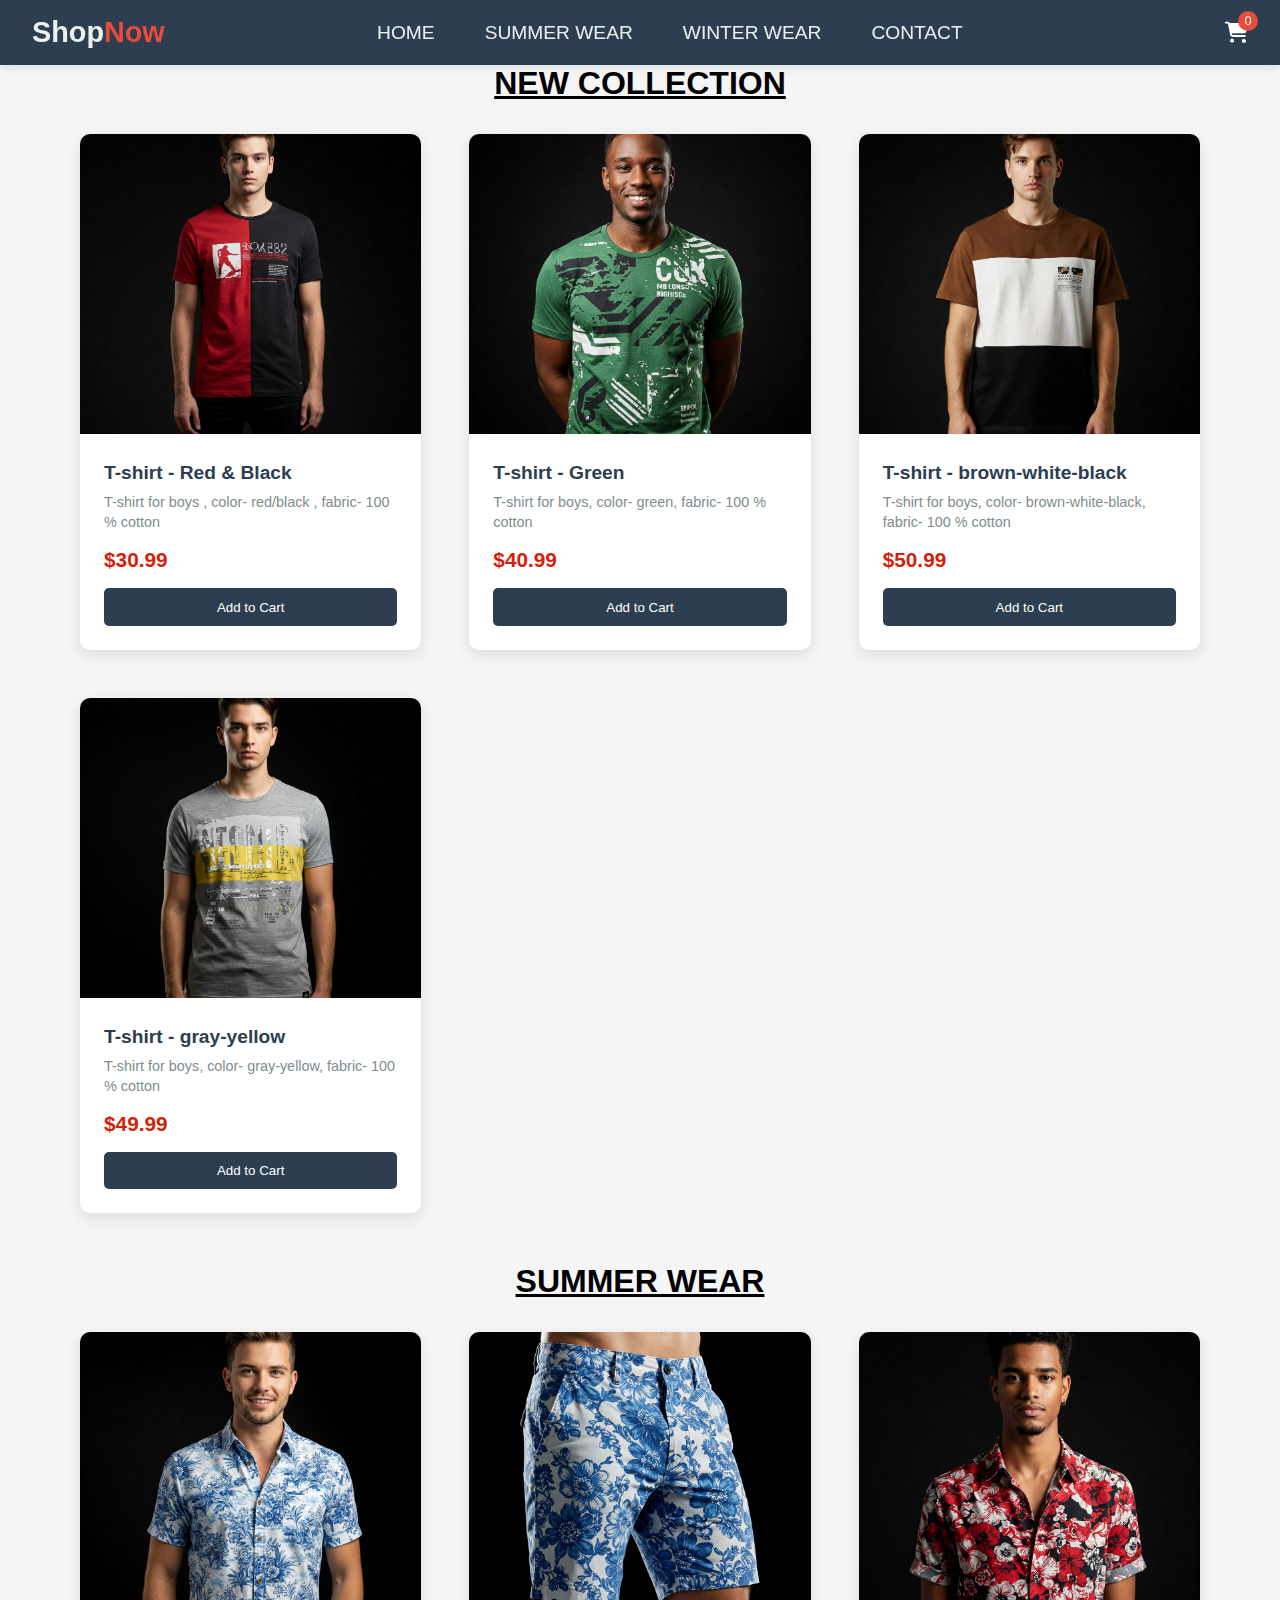
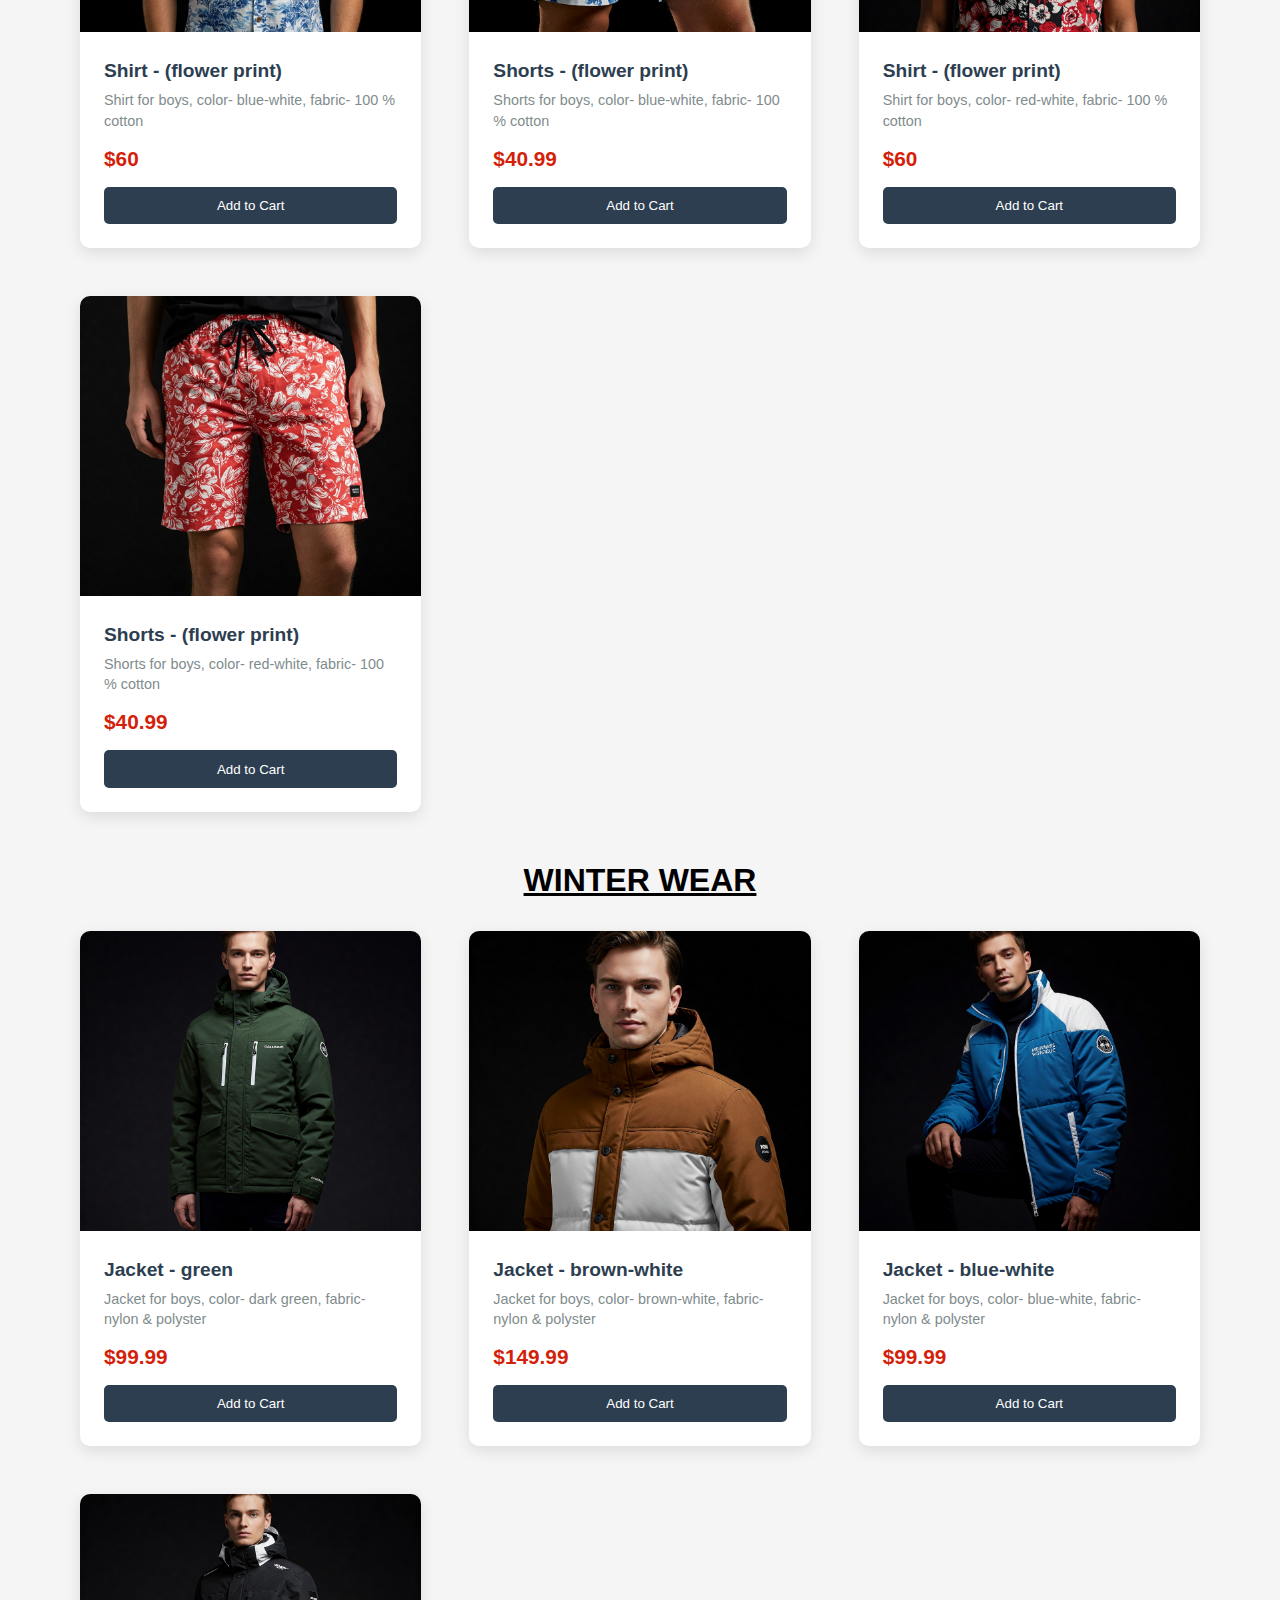
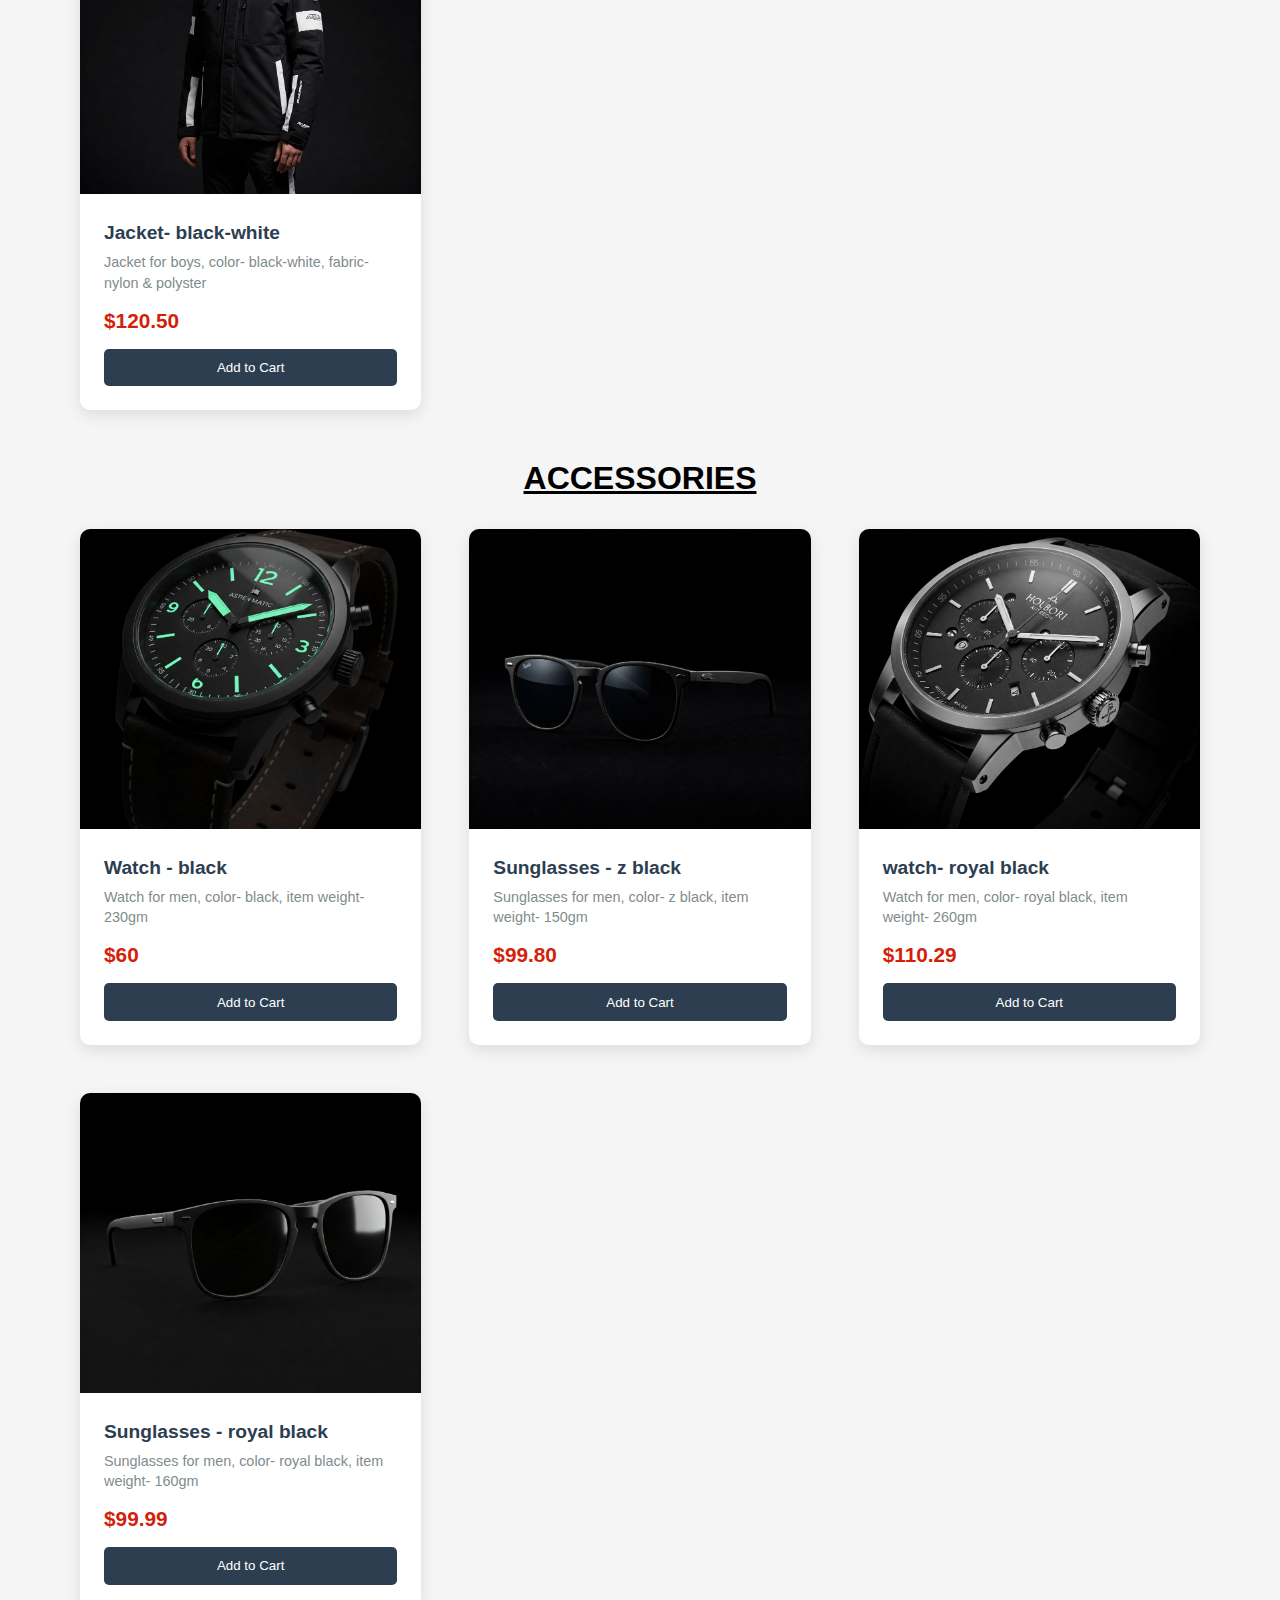
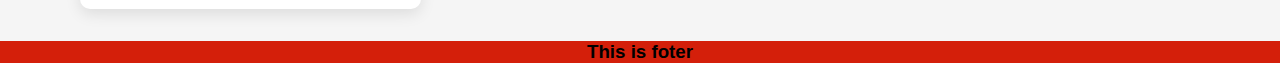
<file: jacket.html>
<!DOCTYPE html>
<html lang="en">
<head>
    <meta charset="UTF-8">
    <meta name="viewport" content="width=device-width, initial-scale=1.0">
    <title>E-Commerce Site</title>
    <link rel="stylesheet" href="https://cdnjs.cloudflare.com/ajax/libs/font-awesome/6.4.0/css/all.min.css">
    <link rel="stylesheet" href="css/testing3.css">
</head>
<body>
    <!-- Navbar -->
    <nav class="navbar">
        <a href="#" class="logo">Shop<span>Now</span></a>
        
        <ul class="nav-links">
            <li><a href="index.html">HOME</a></li>
            <div class="dropdown">
            <li><a href="#summer">SUMMER WEAR</a></li>
            <div class="dropdown-content">
                <a href="shirt.html">Shirt</a>
                <a href="polo-s.html">Polo-shirt</a>
                <a href="t-shirt.html">T-shirt</a>
                <a href="lower.html">Lower</a>
            </div>
            </div>
<div class="dropdown">
            <li><a href="#winter">WINTER WEAR</a></li>
            <div class="dropdown-content">
                <a href="jacket.html">Jacket</a>
                <a href="sweat-s.html">Sweat shirt</a>
                <a href="warm-lower.html">Warm lower</a>
                <a href="sweater.html">Sweater</a>
            </div>
            </div>
            <li><a href="contact.html">CONTACT</a></li>
        </ul>
        
        <div class="cart-icon">
            <i class="fas fa-shopping-cart"></i>
            <span class="cart-count">0</span>
            
            <!-- Cart Dropdown -->
            <div class="cart-dropdown">
                <div class="cart-items">
                    <!-- Cart items will be added here dynamically -->
                    <div class="empty-cart">Your cart is empty</div>
                </div>
                <div class="cart-total">Total: $0.00</div>
                <button class="checkout-btn">Checkout</button>
            </div>
        </div>
        
        <div class="hamburger">
            <i class="fas fa-bars"></i>
        </div>
    </nav>
<div class="heading">
<h1>NEW COLLECTION</h1>
</div>
    <!-- Product Cards -->
    <div class="products">
        <!-- Product 1 -->
        <div class="product-card">
            <img src="img/gemini-img-tshirt-1.jpg" alt="Product 1" class="product-image">
            <div class="product-info">
                <h3 class="product-title">T-shirt - Red & Black</h3>
                <p class="product-description"> T-shirt for boys , color- red/black , fabric- 100 % cotton</p>
                <div class="product-price">$30.99</div>
                <button class="add-to-cart" data-id="1" data-name=" T-shirt, red/black" data-price="30.99" data-image="img/gemini-img-tshirt-1.jpg">Add to Cart</button>
            </div>
        </div>

        <!-- Product 2 -->
        <div class="product-card">
            <img src="img/gemini-img-tshirt-2.jpg" alt="Product 2" class="product-image">
            <div class="product-info">
                <h3 class="product-title">T-shirt - Green</h3>
                <p class="product-description">T-shirt for boys, color- green, fabric- 100 % cotton</p>
                <div class="product-price">$40.99</div>
                <button class="add-to-cart" data-id="2" data-name="T-shirt, green" data-price="40.99" data-image="img/gemini-img-tshirt-2.jpg">Add to Cart</button>
            </div>
        </div>

        <!-- Product 3 -->
        <div class="product-card">
            <img src="img/gemini-img-tshirt-3.jpg" alt="Product 3" class="product-image">
            <div class="product-info">
                <h3 class="product-title">T-shirt - brown-white-black</h3>
                <p class="product-description">T-shirt for boys, color- brown-white-black, fabric- 100 % cotton</p>
                <div class="product-price">$50.99</div>
                <button class="add-to-cart" data-id="3" data-name="T-shirt, brown-white-black" data-price="50.99" data-image="img/gemini-img-tshirt-3.jpg">Add to Cart</button>
            </div>
        </div>

        <!-- Product 4 -->
        <div class="product-card">
            <img src="img/gemini-img-tshirt-4.jpg" alt="Product 4" class="product-image">
            <div class="product-info">
                <h3 class="product-title">T-shirt - gray-yellow</h3>
                <p class="product-description">T-shirt for boys, color- gray-yellow, fabric- 100 % cotton</p>
                <div class="product-price">$49.99</div>
                <button class="add-to-cart" data-id="4" data-name="Tshirt, gray-yellow" data-price="49.99" data-image="img/gemini-img-tshirt-4.jpg">Add to Cart</button>
            </div>
        </div>
    </div>
    <br>
<div class="heading">
<h1>SUMMER WEAR</h1>
</div>
    <!-- Product Cards -->
    <div class="products">
        <!-- Product 1 -->
        <div class="product-card">
            <img src="img/gemini-img-shirt-5.jpg" alt="Product 5" class="product-image">
            <div class="product-info">
                <h3 class="product-title">Shirt - (flower print)</h3>
                <p class="product-description">Shirt for boys, color- blue-white, fabric- 100 % cotton</p>
                <div class="product-price">$60</div>
                <button class="add-to-cart" data-id="5" data-name="Shirt, blue-flower print" data-price="60" data-image="img/gemini-img-shirt-5.jpg">Add to Cart</button>
            </div>
        </div>

        <!-- Product 2 -->
        <div class="product-card">
            <img src="img/gemini-img-shorts.jpg" alt="Product 6" class="product-image">
            <div class="product-info">
                <h3 class="product-title">Shorts - (flower print)</h3>
                <p class="product-description">Shorts for boys, color- blue-white, fabric- 100 % cotton</p>
                <p class="product-description"></p>
                <div class="product-price">$40.99</div>
                <button class="add-to-cart" data-id="6" data-name="Shorts, blue-flower print" data-price="40.99" data-image="img/gemini-img-shorts.jpg">Add to Cart</button>
            </div>
        </div>

        <!-- Product 3 -->
        <div class="product-card">
            <img src="img/gemini-img-shirt-6.jpg" alt="Product 7" class="product-image">
            <div class="product-info">
                <h3 class="product-title">Shirt - (flower print)</h3>
                <p class="product-description">Shirt for boys, color- red-white, fabric- 100 % cotton</p>
                <div class="product-price">$60</div>
                <button class="add-to-cart" data-id="7" data-name="Shirt, red-flower print" data-price="60" data-image="img/gemini-img-shirt-6.jpg">Add to Cart</button>
            </div>
        </div>

        <!-- Product 4 -->
        <div class="product-card">
            <img src="img/gemini-img-shorts-2.jpg" alt="Product 8" class="product-image">
            <div class="product-info">
                <h3 class="product-title">Shorts - (flower print)</h3>
                <p class="product-description">Shorts for boys, color- red-white, fabric- 100 % cotton</p>
                <div class="product-price">$40.99</div>
                <button class="add-to-cart" data-id="8" data-name="Shorts, red-flower print" data-price="40.99" data-image="img/gemini-img-shorts-2.jpg">Add to Cart</button>
            </div>
        </div>
    </div>
    <br>
<div class="heading">
<h1>WINTER WEAR</h1>
</div>
    <!-- Product Cards -->
    <div class="products">
        <!-- Product 1 -->
        <div class="product-card">
            <img src="img/gemini-img-jacket-1.jpg" alt="Product 9" class="product-image">
            <div class="product-info">
                <h3 class="product-title">Jacket - green</h3>
                <p class="product-description">Jacket for boys, color- dark green, fabric- nylon & polyster</p>
                <div class="product-price">$99.99</div>
                <button class="add-to-cart" data-id="9" data-name="Jacket, dark green" data-price="99.99" data-image="img/gemini-img-jacket-1.jpg">Add to Cart</button>
            </div>
        </div>

        <!-- Product 2 -->
        <div class="product-card">
            <img src="img/gemini-img-jacket-2.jpg" alt="Product 10" class="product-image">
            <div class="product-info">
                <h3 class="product-title">Jacket - brown-white</h3>
                <p class="product-description">Jacket for boys, color- brown-white, fabric- nylon & polyster</p>
                <div class="product-price">$149.99</div>
                <button class="add-to-cart" data-id="10" data-name="Jacket, brown-white" data-price="149.99" data-image="img/gemini-img-jacket-2.jpg">Add to Cart</button>
            </div>
        </div>

        <!-- Product 3 -->
        <div class="product-card">
            <img src="img/gemini-img-jacket-3.jpg" alt="Product 11" class="product-image">
            <div class="product-info">
                <h3 class="product-title">Jacket - blue-white</h3>
                <p class="product-description">Jacket for boys, color- blue-white, fabric- nylon & polyster</p>
                <div class="product-price">$99.99</div>
                <button class="add-to-cart" data-id="11" data-name="Jacket, blue-white" data-price="99.99" data-image="img/gemini-img-jacket-3.jpg">Add to Cart</button>
            </div>
        </div>

        <!-- Product 4 -->
        <div class="product-card">
            <img src="img/gemini-img-jacket-4.jpg" alt="Product 12" class="product-image">
            <div class="product-info">
                <h3 class="product-title">Jacket- black-white</h3>
                <p class="product-description">Jacket for boys, color- black-white, fabric- nylon & polyster</p>
                <div class="product-price">$120.50</div>
                <button class="add-to-cart" data-id="12" data-name="Jacket- black-white" data-price="120.50" data-image="img/gemini-img-jacket-4.jpg">Add to Cart</button>
            </div>
        </div>
    </div>
    <br>
<div class="heading">
<h1>ACCESSORIES</h1>
</div>
    <!-- Product Cards -->
    <div class="products">
        <!-- Product 1 -->
        <div class="product-card">
            <img src="img/gemini-img-watch-1.jpg" alt="Product 13" class="product-image">
            <div class="product-info">
                <h3 class="product-title">Watch - black</h3>
                <p class="product-description">Watch for men, color- black, item weight- 230gm</p>
                <div class="product-price">$60</div>
                <button class="add-to-cart" data-id="13" data-name="Watch, black" data-price="60" data-image="img/gemini-img-watch-1.jpg">Add to Cart</button>
            </div>
        </div>

        <!-- Product 2 -->
        <div class="product-card">
            <img src="img/gemini-img-sunglasses-1.jpg" alt="Product 14" class="product-image">
            <div class="product-info">
                <h3 class="product-title">Sunglasses - z black</h3>
                <p class="product-description">Sunglasses for men, color- z black, item weight- 150gm</p>
                <div class="product-price">$99.80</div>
                <button class="add-to-cart" data-id="14" data-name="watch, z black" data-price="99.80" data-image="img/gemini-img-sunglasses-1.jpg">Add to Cart</button>
            </div>
        </div>

        <!-- Product 3 -->
        <div class="product-card">
            <img src="img/gemini-img-watch-2.jpg" alt="Product 15" class="product-image">
            <div class="product-info">
                <h3 class="product-title">watch- royal black</h3>
                <p class="product-description">Watch for men, color- royal black, item weight- 260gm</p>
                <div class="product-price">$110.29</div>
                <button class="add-to-cart" data-id="15" data-name="Watch, royal black" data-price="110.29" data-image="img/gemini-img-watch-2.jpg">Add to Cart</button>
            </div>
        </div>

        <!-- Product 4 -->
        <div class="product-card">
            <img src="img/gemini-img-sunglasses-2.jpg" alt="Product 16" class="product-image">
            <div class="product-info">
                <h3 class="product-title">Sunglasses - royal black</h3>
                <p class="product-description">Sunglasses for men, color- royal black, item weight- 160gm</p>
                <div class="product-price">$99.99</div>
                <button class="add-to-cart" data-id="16" data-name="Watch, royal black" data-price="99.99" data-image="img/gemini-img-sunglasses-2.jpg">Add to Cart</button>
            </div>
        </div>
    </div>
    <div class="foter">
   <h3><foter> This is foter </foter></h3>
   </div>
    <script src="js/testing3.js"></script>
</body>
</html>
</file>
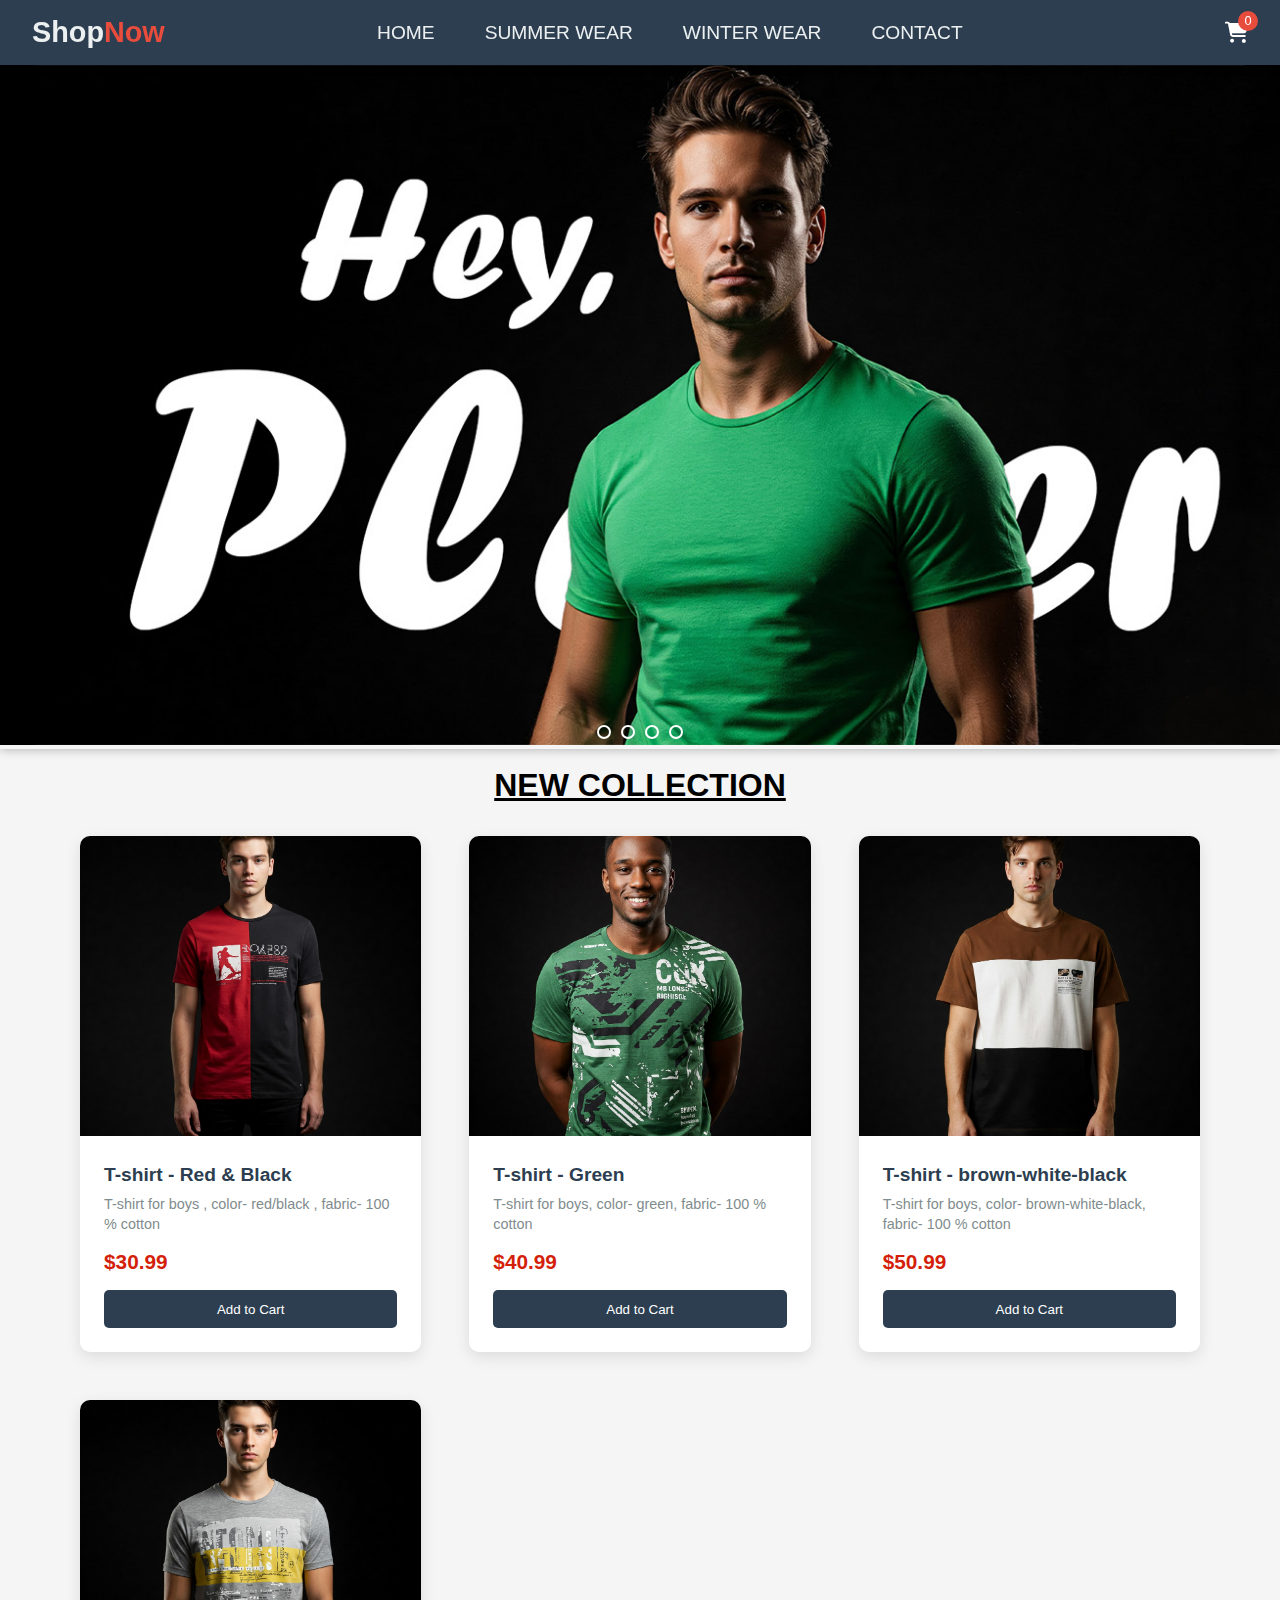
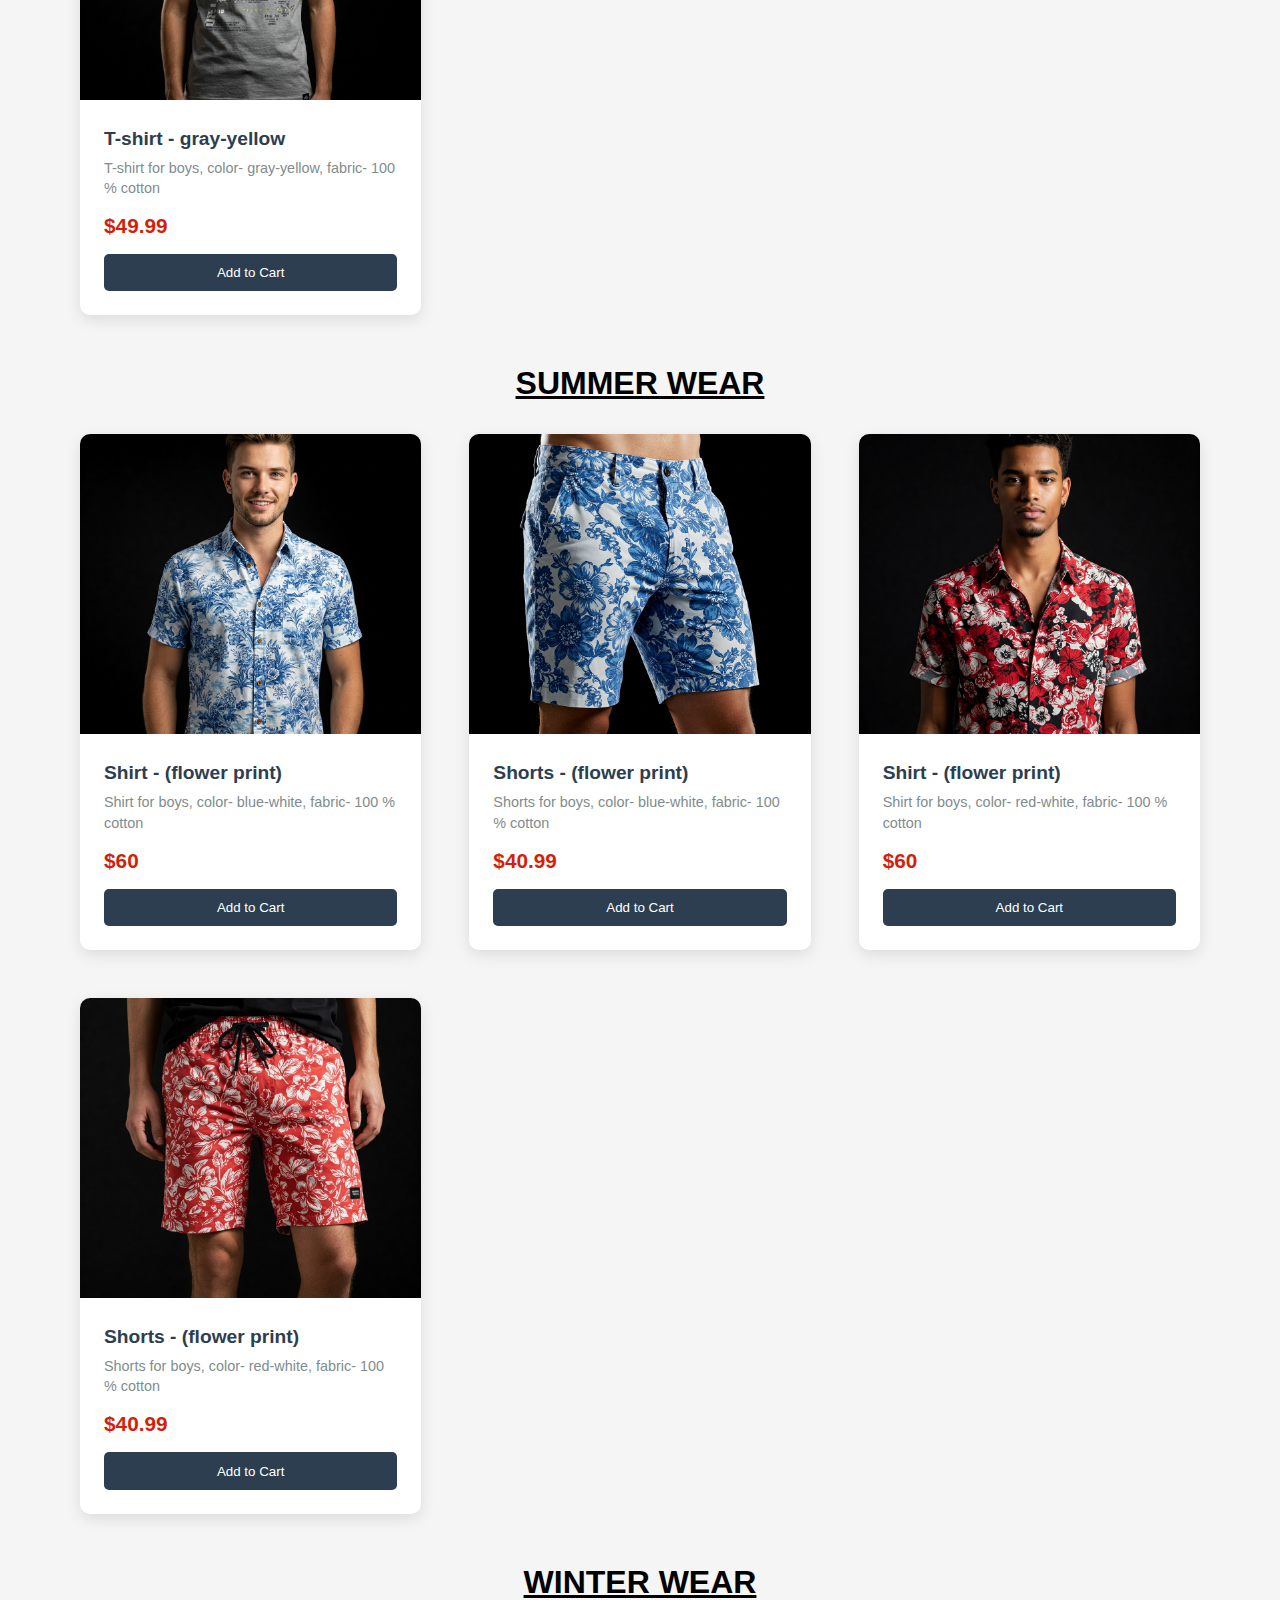
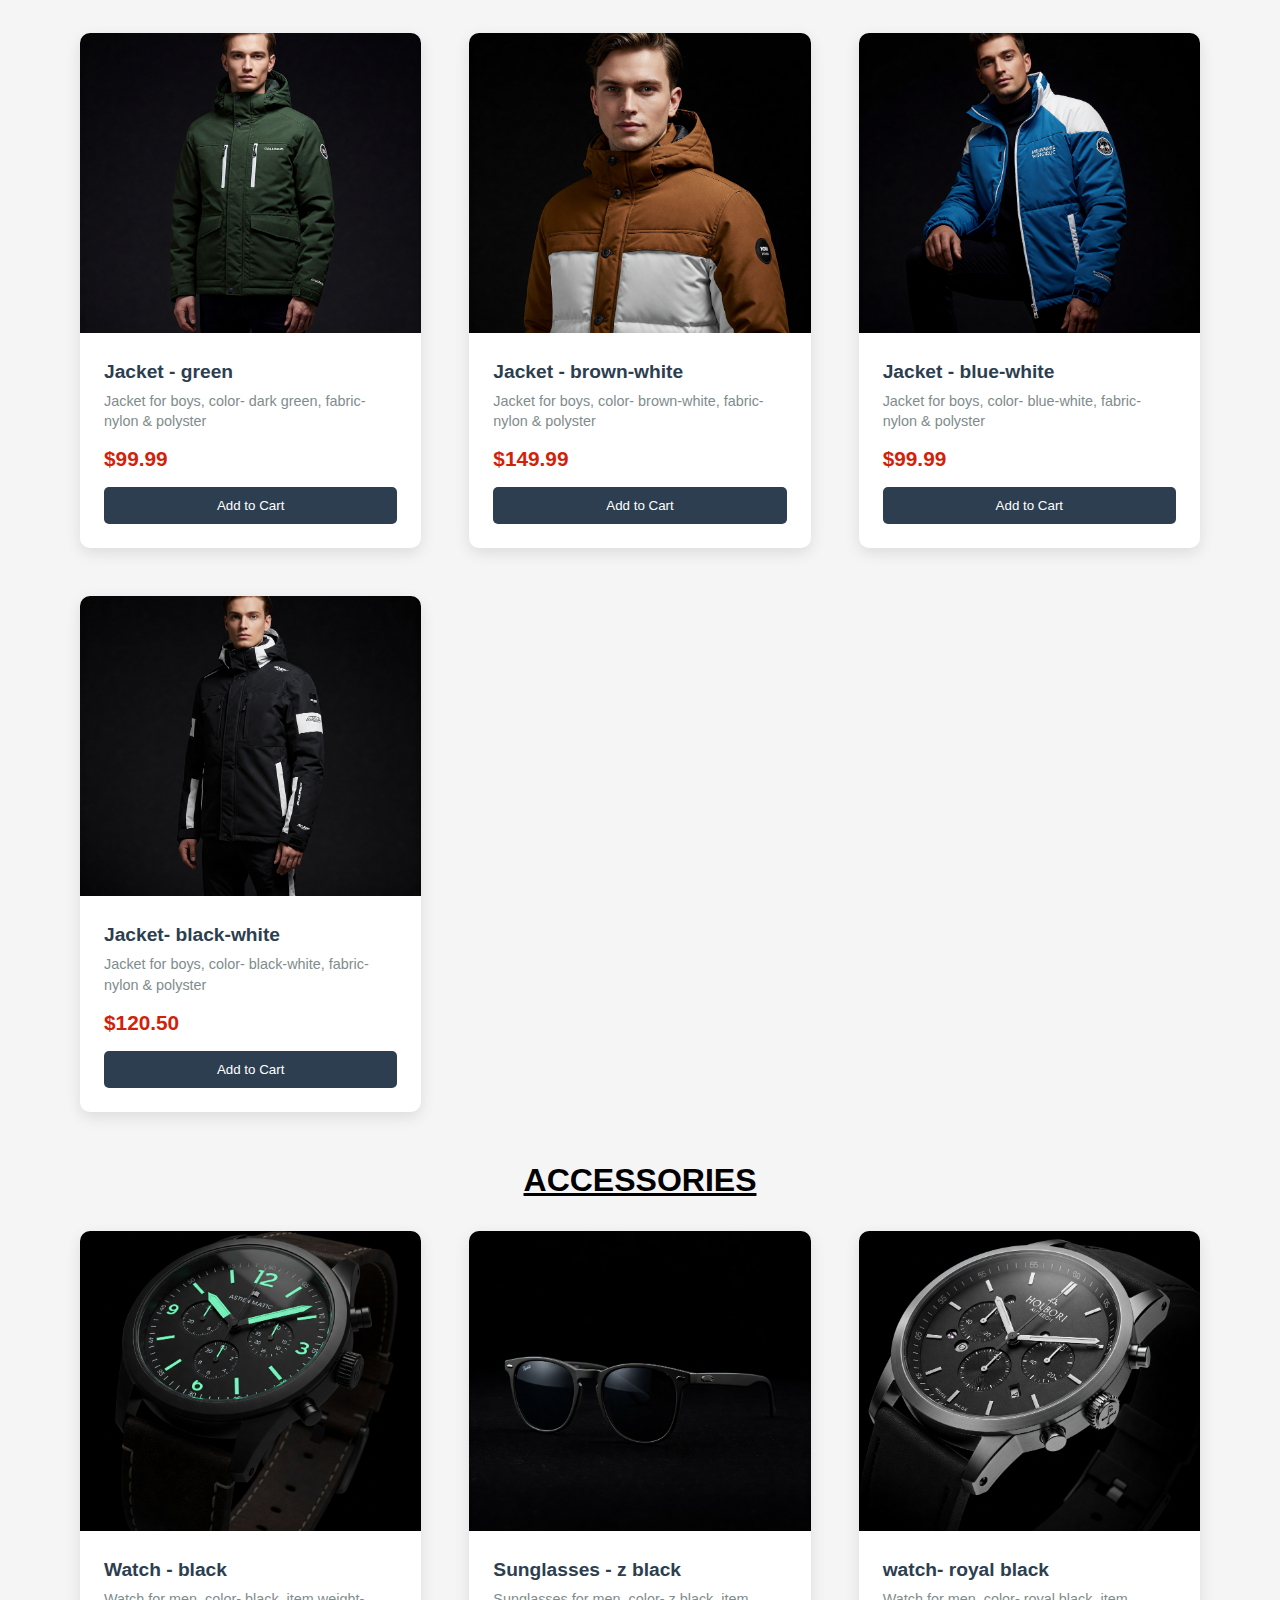
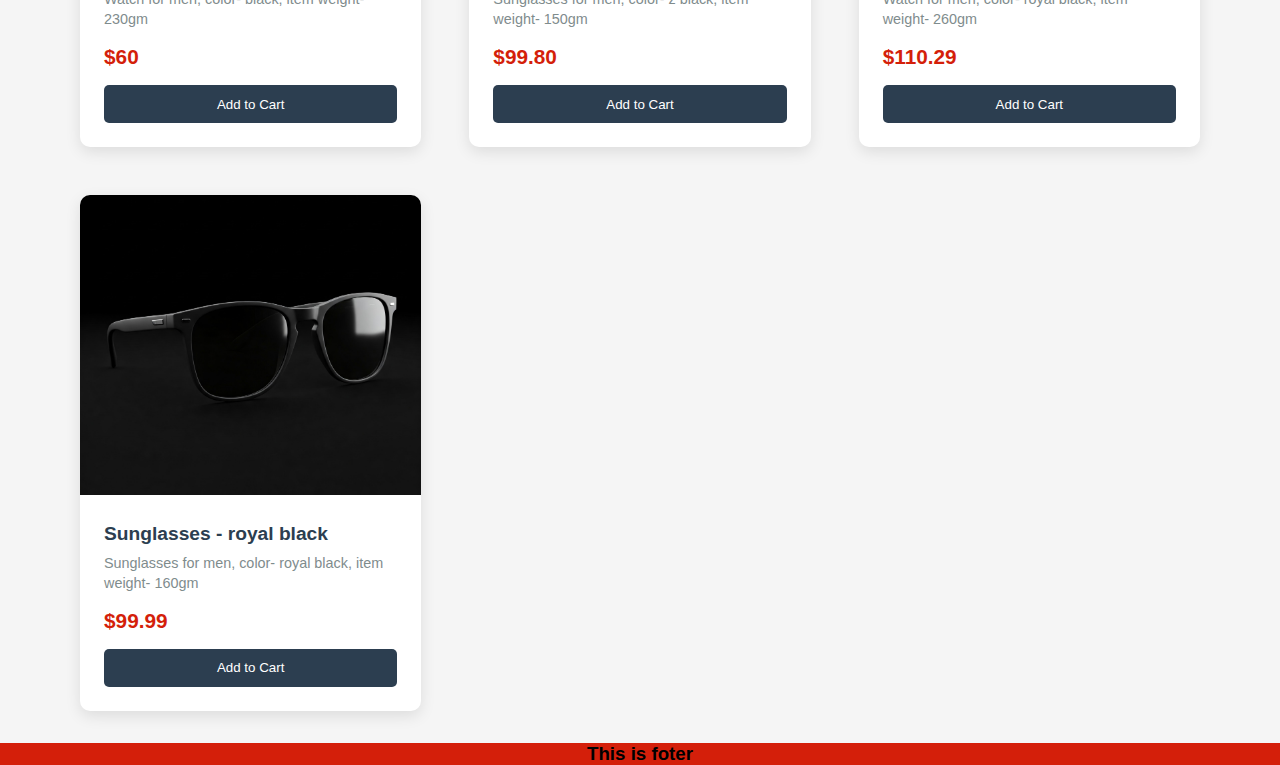
<file: summer.html>
<!DOCTYPE html>
<html lang="en">
<head>
    <meta charset="UTF-8">
    <meta name="viewport" content="width=device-width, initial-scale=1.0">
    <title>E-Commerce Site</title>
    <link rel="stylesheet" href="https://cdnjs.cloudflare.com/ajax/libs/font-awesome/6.4.0/css/all.min.css">
    <link rel="stylesheet" href="/css/testing3.css">
</head>
<body>
    <!-- Navbar -->
    <nav class="navbar">
        <a href="#" class="logo">Shop<span>Now</span></a>
        
        <ul class="nav-links">
            <li><a href="/new project/testing3.html">HOME</a></li>
            <li><a href="#summer">SUMMER WEAR</a></li>
            <li><a href="#winter">WINTER WEAR</a></li>
            <li><a href="#contact">CONTACT</a></li>
        </ul>
        
        <div class="cart-icon">
            <i class="fas fa-shopping-cart"></i>
            <span class="cart-count">0</span>
            
            <!-- Cart Dropdown -->
            <div class="cart-dropdown">
                <div class="cart-items">
                    <!-- Cart items will be added here dynamically -->
                    <div class="empty-cart">Your cart is empty</div>
                </div>
                <div class="cart-total">Total: $0.00</div>
                <button class="checkout-btn">Checkout</button>
            </div>
        </div>
        
        <div class="hamburger">
            <i class="fas fa-bars"></i>
        </div>
    </nav>
    <div class="slider">
      <!--Radio buttons for manual control -->
      <input type="radio" name="radio-btn" id="radio1" checked>
      <input type="radio" name="radio-btn" id="radio2">
      <input type="radio" name="radio-btn" id="radio3">
      <input type="radio" name="radio-btn" id="radio4">
      <!-- Slides -->
  <div class="slides">
    <div class="slide">
      <img src="/img/gemini-img3-1.jpg" alt="Slide 1">
    </div>
    <div class="slide">
      <img src="/img/gemini-img3-02.jpg" alt="Slide 2">
    </div>
    <div class="slide">
      <img src="/img/gemini-img3-1.jpg" alt="Slide 3">
    </div> 
    <div class="slide">
      <img src="/img/gemini-img3-02.jpg" alt="Slide 4">
    </div>
  </div>
  <!-- Navigation buttons -->
  <div class="navigation-manual">
    <label for="radio1" class="manual-btn"></label>
    <label for="radio2" class="manual-btn"></label>
    <label for="radio3" class="manual-btn"></label>
    <label for="radio4" class="manual-btn"></label>
  </div>
</div>
<br>
<div class="heading">
<h1>NEW COLLECTION</h1>
</div>
    <!-- Product Cards -->
    <div class="products">
        <!-- Product 1 -->
        <div class="product-card">
            <img src="/img/gemini-img-tshirt-1.jpg" alt="Product 1" class="product-image">
            <div class="product-info">
                <h3 class="product-title">T-shirt - Red & Black</h3>
                <p class="product-description"> T-shirt for boys , color- red/black , fabric- 100 % cotton</p>
                <div class="product-price">$30.99</div>
                <button class="add-to-cart" data-id="1" data-name=" T-shirt, red/black" data-price="30.99" data-image="/img/gemini-img-tshirt-1.jpg">Add to Cart</button>
            </div>
        </div>

        <!-- Product 2 -->
        <div class="product-card">
            <img src="/img/gemini-img-tshirt-2.jpg" alt="Product 2" class="product-image">
            <div class="product-info">
                <h3 class="product-title">T-shirt - Green</h3>
                <p class="product-description">T-shirt for boys, color- green, fabric- 100 % cotton</p>
                <div class="product-price">$40.99</div>
                <button class="add-to-cart" data-id="2" data-name="T-shirt, green" data-price="40.99" data-image="/img/gemini-img-tshirt-2.jpg">Add to Cart</button>
            </div>
        </div>

        <!-- Product 3 -->
        <div class="product-card">
            <img src="/img/gemini-img-tshirt-3.jpg" alt="Product 3" class="product-image">
            <div class="product-info">
                <h3 class="product-title">T-shirt - brown-white-black</h3>
                <p class="product-description">T-shirt for boys, color- brown-white-black, fabric- 100 % cotton</p>
                <div class="product-price">$50.99</div>
                <button class="add-to-cart" data-id="3" data-name="T-shirt, brown-white-black" data-price="50.99" data-image="/img/gemini-img-tshirt-3.jpg">Add to Cart</button>
            </div>
        </div>

        <!-- Product 4 -->
        <div class="product-card">
            <img src="/img/gemini-img-tshirt-4.jpg" alt="Product 4" class="product-image">
            <div class="product-info">
                <h3 class="product-title">T-shirt - gray-yellow</h3>
                <p class="product-description">T-shirt for boys, color- gray-yellow, fabric- 100 % cotton</p>
                <div class="product-price">$49.99</div>
                <button class="add-to-cart" data-id="4" data-name="Tshirt, gray-yellow" data-price="49.99" data-image="/img/gemini-img-tshirt-4.jpg">Add to Cart</button>
            </div>
        </div>
    </div>
    <br>
<div class="heading">
<h1>SUMMER WEAR</h1>
</div>
    <!-- Product Cards -->
    <div class="products">
        <!-- Product 1 -->
        <div class="product-card">
            <img src="/img/gemini-img-shirt-5.jpg" alt="Product 5" class="product-image">
            <div class="product-info">
                <h3 class="product-title">Shirt - (flower print)</h3>
                <p class="product-description">Shirt for boys, color- blue-white, fabric- 100 % cotton</p>
                <div class="product-price">$60</div>
                <button class="add-to-cart" data-id="5" data-name="Shirt, blue-flower print" data-price="60" data-image="/img/gemini-img-shirt-5.jpg">Add to Cart</button>
            </div>
        </div>

        <!-- Product 2 -->
        <div class="product-card">
            <img src="/img/gemini-img-shorts.jpg" alt="Product 6" class="product-image">
            <div class="product-info">
                <h3 class="product-title">Shorts - (flower print)</h3>
                <p class="product-description">Shorts for boys, color- blue-white, fabric- 100 % cotton</p>
                <p class="product-description"></p>
                <div class="product-price">$40.99</div>
                <button class="add-to-cart" data-id="6" data-name="Shorts, blue-flower print" data-price="40.99" data-image="/img/gemini-img-shorts.jpg">Add to Cart</button>
            </div>
        </div>

        <!-- Product 3 -->
        <div class="product-card">
            <img src="/img/gemini-img-shirt-6.jpg" alt="Product 7" class="product-image">
            <div class="product-info">
                <h3 class="product-title">Shirt - (flower print)</h3>
                <p class="product-description">Shirt for boys, color- red-white, fabric- 100 % cotton</p>
                <div class="product-price">$60</div>
                <button class="add-to-cart" data-id="7" data-name="Shirt, red-flower print" data-price="60" data-image="/img/gemini-img-shirt-6.jpg">Add to Cart</button>
            </div>
        </div>

        <!-- Product 4 -->
        <div class="product-card">
            <img src="/img/gemini-img-shorts-2.jpg" alt="Product 8" class="product-image">
            <div class="product-info">
                <h3 class="product-title">Shorts - (flower print)</h3>
                <p class="product-description">Shorts for boys, color- red-white, fabric- 100 % cotton</p>
                <div class="product-price">$40.99</div>
                <button class="add-to-cart" data-id="8" data-name="Shorts, red-flower print" data-price="40.99" data-image="/img/gemini-img-shorts-2.jpg">Add to Cart</button>
            </div>
        </div>
    </div>
    <br>
<div class="heading">
<h1>WINTER WEAR</h1>
</div>
    <!-- Product Cards -->
    <div class="products">
        <!-- Product 1 -->
        <div class="product-card">
            <img src="/img/gemini-img-jacket-1.jpg" alt="Product 9" class="product-image">
            <div class="product-info">
                <h3 class="product-title">Jacket - green</h3>
                <p class="product-description">Jacket for boys, color- dark green, fabric- nylon & polyster</p>
                <div class="product-price">$99.99</div>
                <button class="add-to-cart" data-id="9" data-name="Jacket, dark green" data-price="99.99" data-image="/img/gemini-img-jacket-1.jpg">Add to Cart</button>
            </div>
        </div>

        <!-- Product 2 -->
        <div class="product-card">
            <img src="/img/gemini-img-jacket-2.jpg" alt="Product 10" class="product-image">
            <div class="product-info">
                <h3 class="product-title">Jacket - brown-white</h3>
                <p class="product-description">Jacket for boys, color- brown-white, fabric- nylon & polyster</p>
                <div class="product-price">$149.99</div>
                <button class="add-to-cart" data-id="10" data-name="Jacket, brown-white" data-price="149.99" data-image="/img/gemini-img-jacket-2.jpg">Add to Cart</button>
            </div>
        </div>

        <!-- Product 3 -->
        <div class="product-card">
            <img src="/img/gemini-img-jacket-3.jpg" alt="Product 11" class="product-image">
            <div class="product-info">
                <h3 class="product-title">Jacket - blue-white</h3>
                <p class="product-description">Jacket for boys, color- blue-white, fabric- nylon & polyster</p>
                <div class="product-price">$99.99</div>
                <button class="add-to-cart" data-id="11" data-name="Jacket, blue-white" data-price="99.99" data-image="/img/gemini-img-jacket-3.jpg">Add to Cart</button>
            </div>
        </div>

        <!-- Product 4 -->
        <div class="product-card">
            <img src="/img/gemini-img-jacket-4.jpg" alt="Product 12" class="product-image">
            <div class="product-info">
                <h3 class="product-title">Jacket- black-white</h3>
                <p class="product-description">Jacket for boys, color- black-white, fabric- nylon & polyster</p>
                <div class="product-price">$120.50</div>
                <button class="add-to-cart" data-id="12" data-name="Jacket- black-white" data-price="120.50" data-image="/img/gemini-img-jacket-4.jpg">Add to Cart</button>
            </div>
        </div>
    </div>
    <br>
<div class="heading">
<h1>ACCESSORIES</h1>
</div>
    <!-- Product Cards -->
    <div class="products">
        <!-- Product 1 -->
        <div class="product-card">
            <img src="/img/gemini-img-watch-1.jpg" alt="Product 13" class="product-image">
            <div class="product-info">
                <h3 class="product-title">Watch - black</h3>
                <p class="product-description">Watch for men, color- black, item weight- 230gm</p>
                <div class="product-price">$60</div>
                <button class="add-to-cart" data-id="13" data-name="Watch, black" data-price="60" data-image="/img/gemini-img-watch-1.jpg">Add to Cart</button>
            </div>
        </div>

        <!-- Product 2 -->
        <div class="product-card">
            <img src="/img/gemini-img-sunglasses-1.jpg" alt="Product 14" class="product-image">
            <div class="product-info">
                <h3 class="product-title">Sunglasses - z black</h3>
                <p class="product-description">Sunglasses for men, color- z black, item weight- 150gm</p>
                <div class="product-price">$99.80</div>
                <button class="add-to-cart" data-id="14" data-name="watch, z black" data-price="99.80" data-image="/img/gemini-img-sunglasses-1.jpg">Add to Cart</button>
            </div>
        </div>

        <!-- Product 3 -->
        <div class="product-card">
            <img src="/img/gemini-img-watch-2.jpg" alt="Product 15" class="product-image">
            <div class="product-info">
                <h3 class="product-title">watch- royal black</h3>
                <p class="product-description">Watch for men, color- royal black, item weight- 260gm</p>
                <div class="product-price">$110.29</div>
                <button class="add-to-cart" data-id="15" data-name="Watch, royal black" data-price="110.29" data-image="/img/gemini-img-watch-2.jpg">Add to Cart</button>
            </div>
        </div>

        <!-- Product 4 -->
        <div class="product-card">
            <img src="/img/gemini-img-sunglasses-2.jpg" alt="Product 16" class="product-image">
            <div class="product-info">
                <h3 class="product-title">Sunglasses - royal black</h3>
                <p class="product-description">Sunglasses for men, color- royal black, item weight- 160gm</p>
                <div class="product-price">$99.99</div>
                <button class="add-to-cart" data-id="16" data-name="Watch, royal black" data-price="99.99" data-image="/img/gemini-img-sunglasses-2.jpg">Add to Cart</button>
            </div>
        </div>
    </div>
    <div class="foter">
   <h3><foter> This is foter </foter></h3>
   </div>
    <script src="js/testing3.js"></script>
</body>
</html>
</file>
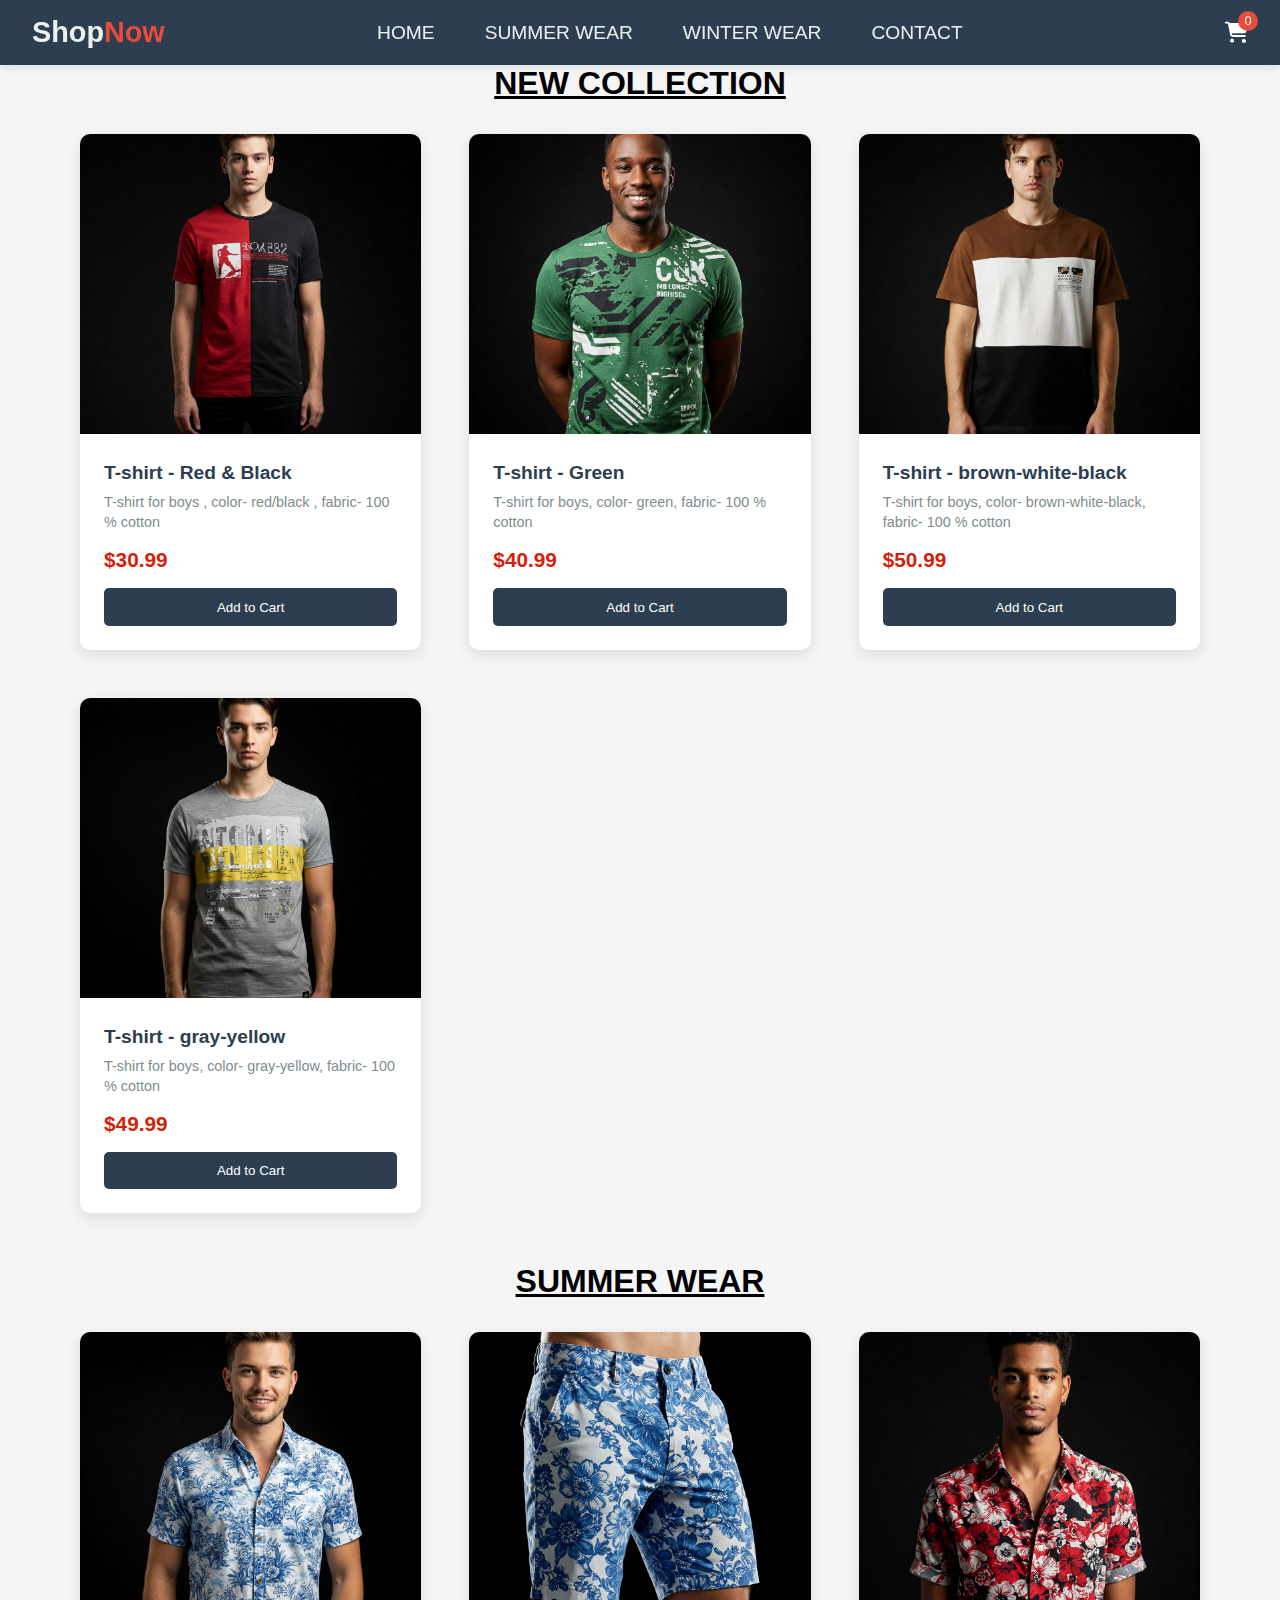
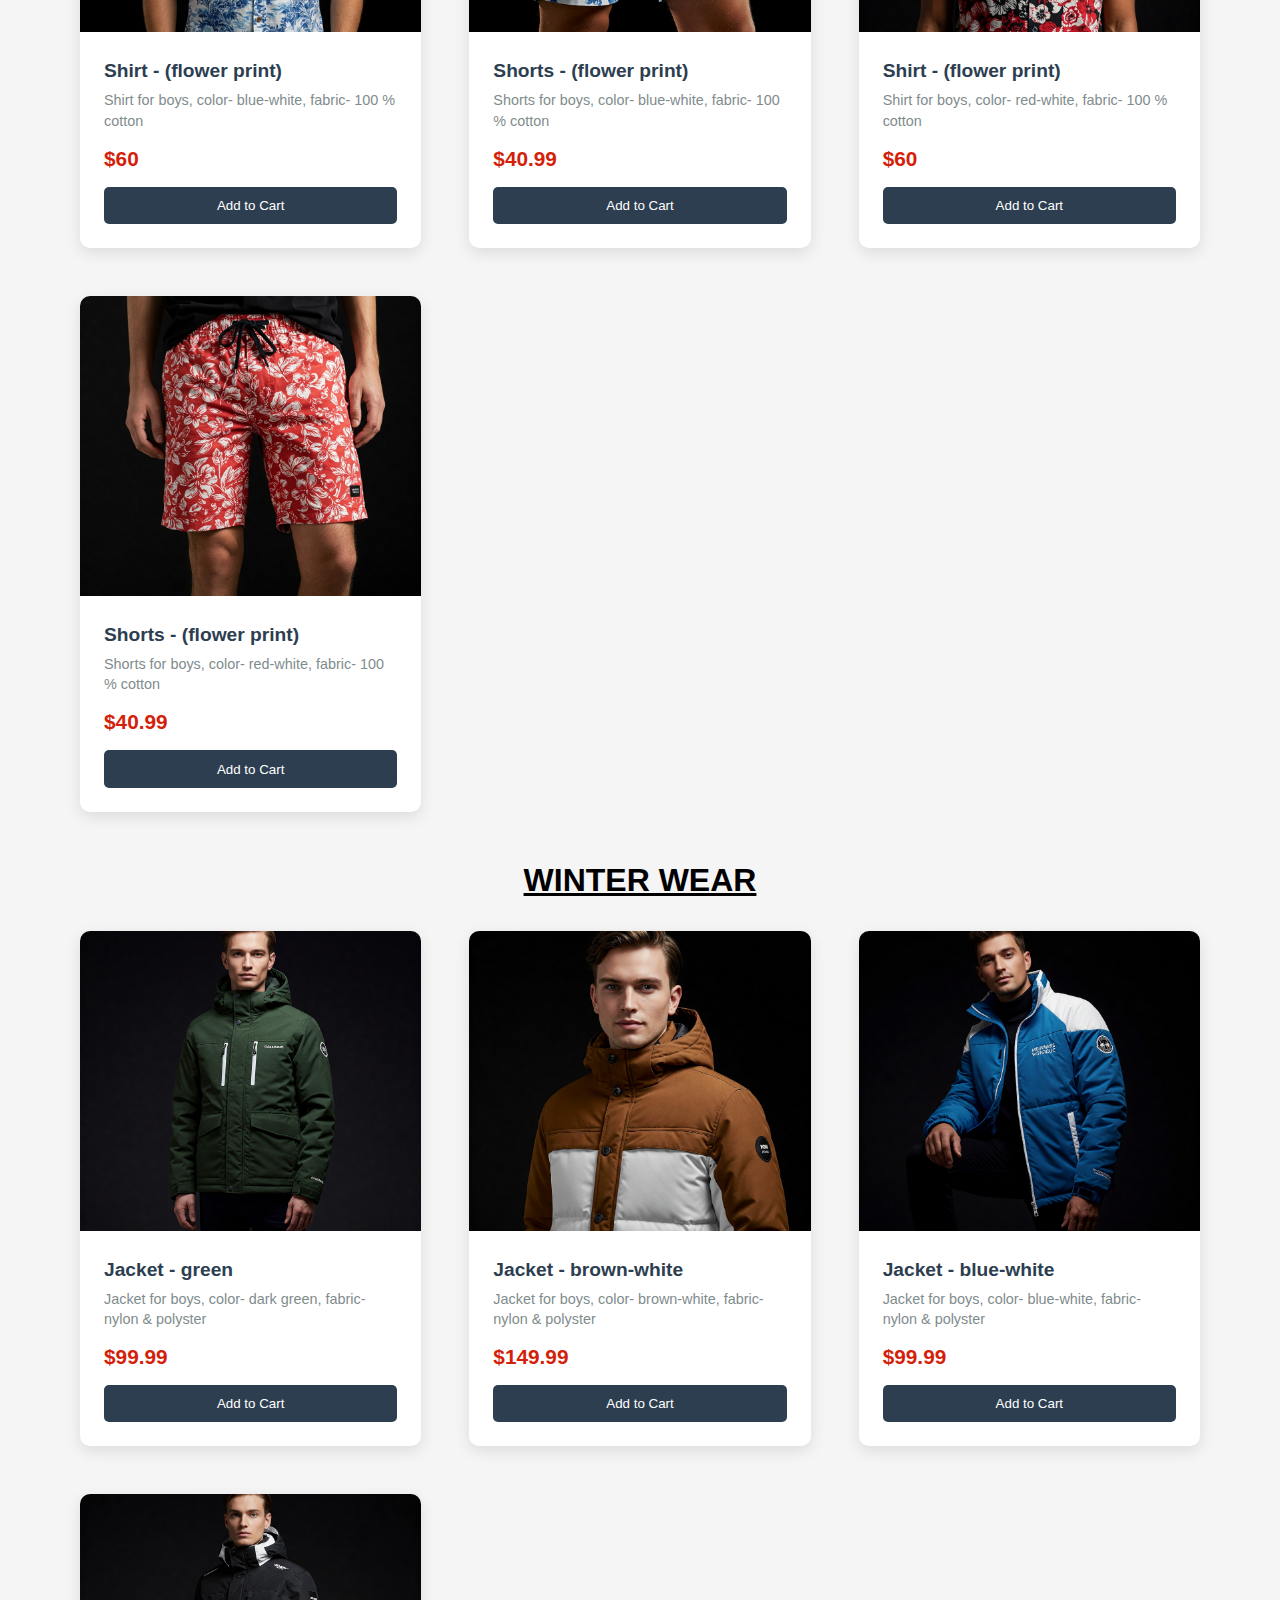
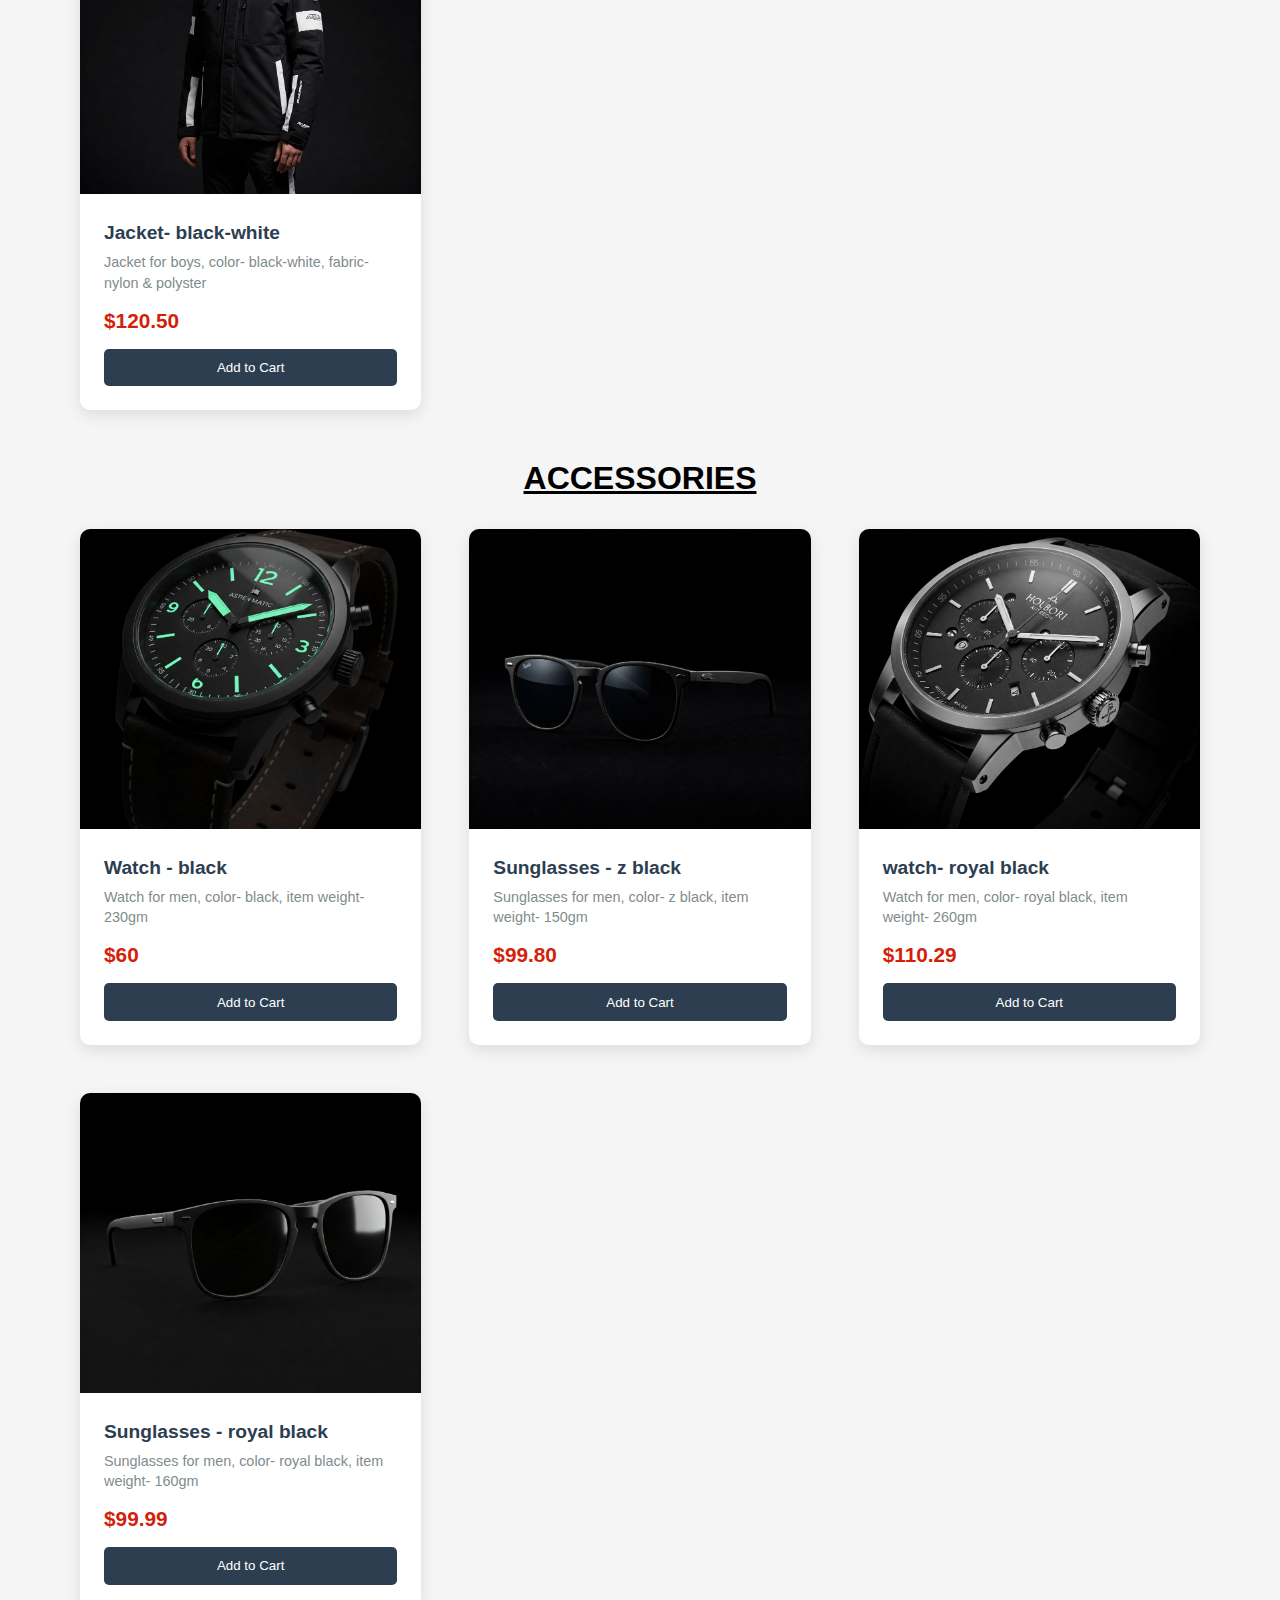
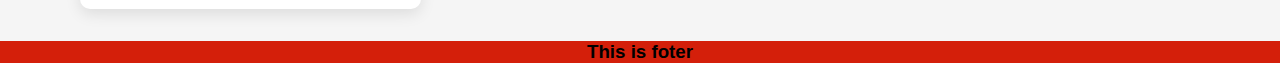
<file: e-commerce/jacket.html>
<!DOCTYPE html>
<html lang="en">
<head>
    <meta charset="UTF-8">
    <meta name="viewport" content="width=device-width, initial-scale=1.0">
    <title>E-Commerce Site</title>
    <link rel="stylesheet" href="https://cdnjs.cloudflare.com/ajax/libs/font-awesome/6.4.0/css/all.min.css">
    <link rel="stylesheet" href="css/testing3.css">
</head>
<body>
    <!-- Navbar -->
    <nav class="navbar">
        <a href="#" class="logo">Shop<span>Now</span></a>
        
        <ul class="nav-links">
            <li><a href="index.html">HOME</a></li>
            <div class="dropdown">
            <li><a href="#summer">SUMMER WEAR</a></li>
            <div class="dropdown-content">
                <a href="shirt.html">Shirt</a>
                <a href="polo-s.html">Polo-shirt</a>
                <a href="t-shirt.html">T-shirt</a>
                <a href="lower.html">Lower</a>
            </div>
            </div>
<div class="dropdown">
            <li><a href="#winter">WINTER WEAR</a></li>
            <div class="dropdown-content">
                <a href="jacket.html">Jacket</a>
                <a href="sweat-s.html">Sweat shirt</a>
                <a href="warm-lower.html">Warm lower</a>
                <a href="sweater.html">Sweater</a>
            </div>
            </div>
            <li><a href="contact.html">CONTACT</a></li>
        </ul>
        
        <div class="cart-icon">
            <i class="fas fa-shopping-cart"></i>
            <span class="cart-count">0</span>
            
            <!-- Cart Dropdown -->
            <div class="cart-dropdown">
                <div class="cart-items">
                    <!-- Cart items will be added here dynamically -->
                    <div class="empty-cart">Your cart is empty</div>
                </div>
                <div class="cart-total">Total: $0.00</div>
                <button class="checkout-btn">Checkout</button>
            </div>
        </div>
        
        <div class="hamburger">
            <i class="fas fa-bars"></i>
        </div>
    </nav>
<div class="heading">
<h1>NEW COLLECTION</h1>
</div>
    <!-- Product Cards -->
    <div class="products">
        <!-- Product 1 -->
        <div class="product-card">
            <img src="img/gemini-img-tshirt-1.jpg" alt="Product 1" class="product-image">
            <div class="product-info">
                <h3 class="product-title">T-shirt - Red & Black</h3>
                <p class="product-description"> T-shirt for boys , color- red/black , fabric- 100 % cotton</p>
                <div class="product-price">$30.99</div>
                <button class="add-to-cart" data-id="1" data-name=" T-shirt, red/black" data-price="30.99" data-image="img/gemini-img-tshirt-1.jpg">Add to Cart</button>
            </div>
        </div>

        <!-- Product 2 -->
        <div class="product-card">
            <img src="img/gemini-img-tshirt-2.jpg" alt="Product 2" class="product-image">
            <div class="product-info">
                <h3 class="product-title">T-shirt - Green</h3>
                <p class="product-description">T-shirt for boys, color- green, fabric- 100 % cotton</p>
                <div class="product-price">$40.99</div>
                <button class="add-to-cart" data-id="2" data-name="T-shirt, green" data-price="40.99" data-image="img/gemini-img-tshirt-2.jpg">Add to Cart</button>
            </div>
        </div>

        <!-- Product 3 -->
        <div class="product-card">
            <img src="img/gemini-img-tshirt-3.jpg" alt="Product 3" class="product-image">
            <div class="product-info">
                <h3 class="product-title">T-shirt - brown-white-black</h3>
                <p class="product-description">T-shirt for boys, color- brown-white-black, fabric- 100 % cotton</p>
                <div class="product-price">$50.99</div>
                <button class="add-to-cart" data-id="3" data-name="T-shirt, brown-white-black" data-price="50.99" data-image="img/gemini-img-tshirt-3.jpg">Add to Cart</button>
            </div>
        </div>

        <!-- Product 4 -->
        <div class="product-card">
            <img src="img/gemini-img-tshirt-4.jpg" alt="Product 4" class="product-image">
            <div class="product-info">
                <h3 class="product-title">T-shirt - gray-yellow</h3>
                <p class="product-description">T-shirt for boys, color- gray-yellow, fabric- 100 % cotton</p>
                <div class="product-price">$49.99</div>
                <button class="add-to-cart" data-id="4" data-name="Tshirt, gray-yellow" data-price="49.99" data-image="img/gemini-img-tshirt-4.jpg">Add to Cart</button>
            </div>
        </div>
    </div>
    <br>
<div class="heading">
<h1>SUMMER WEAR</h1>
</div>
    <!-- Product Cards -->
    <div class="products">
        <!-- Product 1 -->
        <div class="product-card">
            <img src="img/gemini-img-shirt-5.jpg" alt="Product 5" class="product-image">
            <div class="product-info">
                <h3 class="product-title">Shirt - (flower print)</h3>
                <p class="product-description">Shirt for boys, color- blue-white, fabric- 100 % cotton</p>
                <div class="product-price">$60</div>
                <button class="add-to-cart" data-id="5" data-name="Shirt, blue-flower print" data-price="60" data-image="img/gemini-img-shirt-5.jpg">Add to Cart</button>
            </div>
        </div>

        <!-- Product 2 -->
        <div class="product-card">
            <img src="img/gemini-img-shorts.jpg" alt="Product 6" class="product-image">
            <div class="product-info">
                <h3 class="product-title">Shorts - (flower print)</h3>
                <p class="product-description">Shorts for boys, color- blue-white, fabric- 100 % cotton</p>
                <p class="product-description"></p>
                <div class="product-price">$40.99</div>
                <button class="add-to-cart" data-id="6" data-name="Shorts, blue-flower print" data-price="40.99" data-image="img/gemini-img-shorts.jpg">Add to Cart</button>
            </div>
        </div>

        <!-- Product 3 -->
        <div class="product-card">
            <img src="img/gemini-img-shirt-6.jpg" alt="Product 7" class="product-image">
            <div class="product-info">
                <h3 class="product-title">Shirt - (flower print)</h3>
                <p class="product-description">Shirt for boys, color- red-white, fabric- 100 % cotton</p>
                <div class="product-price">$60</div>
                <button class="add-to-cart" data-id="7" data-name="Shirt, red-flower print" data-price="60" data-image="img/gemini-img-shirt-6.jpg">Add to Cart</button>
            </div>
        </div>

        <!-- Product 4 -->
        <div class="product-card">
            <img src="img/gemini-img-shorts-2.jpg" alt="Product 8" class="product-image">
            <div class="product-info">
                <h3 class="product-title">Shorts - (flower print)</h3>
                <p class="product-description">Shorts for boys, color- red-white, fabric- 100 % cotton</p>
                <div class="product-price">$40.99</div>
                <button class="add-to-cart" data-id="8" data-name="Shorts, red-flower print" data-price="40.99" data-image="img/gemini-img-shorts-2.jpg">Add to Cart</button>
            </div>
        </div>
    </div>
    <br>
<div class="heading">
<h1>WINTER WEAR</h1>
</div>
    <!-- Product Cards -->
    <div class="products">
        <!-- Product 1 -->
        <div class="product-card">
            <img src="img/gemini-img-jacket-1.jpg" alt="Product 9" class="product-image">
            <div class="product-info">
                <h3 class="product-title">Jacket - green</h3>
                <p class="product-description">Jacket for boys, color- dark green, fabric- nylon & polyster</p>
                <div class="product-price">$99.99</div>
                <button class="add-to-cart" data-id="9" data-name="Jacket, dark green" data-price="99.99" data-image="img/gemini-img-jacket-1.jpg">Add to Cart</button>
            </div>
        </div>

        <!-- Product 2 -->
        <div class="product-card">
            <img src="img/gemini-img-jacket-2.jpg" alt="Product 10" class="product-image">
            <div class="product-info">
                <h3 class="product-title">Jacket - brown-white</h3>
                <p class="product-description">Jacket for boys, color- brown-white, fabric- nylon & polyster</p>
                <div class="product-price">$149.99</div>
                <button class="add-to-cart" data-id="10" data-name="Jacket, brown-white" data-price="149.99" data-image="img/gemini-img-jacket-2.jpg">Add to Cart</button>
            </div>
        </div>

        <!-- Product 3 -->
        <div class="product-card">
            <img src="img/gemini-img-jacket-3.jpg" alt="Product 11" class="product-image">
            <div class="product-info">
                <h3 class="product-title">Jacket - blue-white</h3>
                <p class="product-description">Jacket for boys, color- blue-white, fabric- nylon & polyster</p>
                <div class="product-price">$99.99</div>
                <button class="add-to-cart" data-id="11" data-name="Jacket, blue-white" data-price="99.99" data-image="img/gemini-img-jacket-3.jpg">Add to Cart</button>
            </div>
        </div>

        <!-- Product 4 -->
        <div class="product-card">
            <img src="img/gemini-img-jacket-4.jpg" alt="Product 12" class="product-image">
            <div class="product-info">
                <h3 class="product-title">Jacket- black-white</h3>
                <p class="product-description">Jacket for boys, color- black-white, fabric- nylon & polyster</p>
                <div class="product-price">$120.50</div>
                <button class="add-to-cart" data-id="12" data-name="Jacket- black-white" data-price="120.50" data-image="img/gemini-img-jacket-4.jpg">Add to Cart</button>
            </div>
        </div>
    </div>
    <br>
<div class="heading">
<h1>ACCESSORIES</h1>
</div>
    <!-- Product Cards -->
    <div class="products">
        <!-- Product 1 -->
        <div class="product-card">
            <img src="img/gemini-img-watch-1.jpg" alt="Product 13" class="product-image">
            <div class="product-info">
                <h3 class="product-title">Watch - black</h3>
                <p class="product-description">Watch for men, color- black, item weight- 230gm</p>
                <div class="product-price">$60</div>
                <button class="add-to-cart" data-id="13" data-name="Watch, black" data-price="60" data-image="img/gemini-img-watch-1.jpg">Add to Cart</button>
            </div>
        </div>

        <!-- Product 2 -->
        <div class="product-card">
            <img src="img/gemini-img-sunglasses-1.jpg" alt="Product 14" class="product-image">
            <div class="product-info">
                <h3 class="product-title">Sunglasses - z black</h3>
                <p class="product-description">Sunglasses for men, color- z black, item weight- 150gm</p>
                <div class="product-price">$99.80</div>
                <button class="add-to-cart" data-id="14" data-name="watch, z black" data-price="99.80" data-image="img/gemini-img-sunglasses-1.jpg">Add to Cart</button>
            </div>
        </div>

        <!-- Product 3 -->
        <div class="product-card">
            <img src="img/gemini-img-watch-2.jpg" alt="Product 15" class="product-image">
            <div class="product-info">
                <h3 class="product-title">watch- royal black</h3>
                <p class="product-description">Watch for men, color- royal black, item weight- 260gm</p>
                <div class="product-price">$110.29</div>
                <button class="add-to-cart" data-id="15" data-name="Watch, royal black" data-price="110.29" data-image="img/gemini-img-watch-2.jpg">Add to Cart</button>
            </div>
        </div>

        <!-- Product 4 -->
        <div class="product-card">
            <img src="img/gemini-img-sunglasses-2.jpg" alt="Product 16" class="product-image">
            <div class="product-info">
                <h3 class="product-title">Sunglasses - royal black</h3>
                <p class="product-description">Sunglasses for men, color- royal black, item weight- 160gm</p>
                <div class="product-price">$99.99</div>
                <button class="add-to-cart" data-id="16" data-name="Watch, royal black" data-price="99.99" data-image="img/gemini-img-sunglasses-2.jpg">Add to Cart</button>
            </div>
        </div>
    </div>
    <div class="foter">
   <h3><foter> This is foter </foter></h3>
   </div>
    <script src="/js/testing3.js"></script>
</body>
</html>
</file>
<file: css/testing3.css>
/* Reset and Base Styles */
        * {
            margin: 0;
            padding: 0;
            box-sizing: border-box;
            font-family: 'Arial', sans-serif;
        }

        body {
            background-color: #f5f5f5;
        }
        
        /* Navbar Styles */
        .navbar {
            display: flex;
            justify-content: space-between;
            align-items: center;
            background-color: #2c3e50;
            color: white;
            padding: 1rem 2rem;
            position: sticky;
            top: 0;
            z-index: 100;
            box-shadow: 0 2px 10px rgba(0, 0, 0, 0.1);
        }

        .logo {
            font-size: 1.8rem;
            font-weight: bold;
            color: #ecf0f1;
            text-decoration: none;
        }

        .logo span {
            color: #e74c3c;
        }

        .nav-links {
            display: flex;
            list-style: none;
        }

        .nav-links li {
             /* margin-left: 1.5rem; */
            padding-right: 50px; 
        } 

        .nav-links a {
            color: #ecf0f1;
            text-decoration: none;
            font-size: 1.2rem;
            transition: color 0.3s;
        }

        .nav-links a:hover {
            color: #e74c3c;
        }
        
          .dropdown{
    float: left;
    overflow: hidden;
  } 
  .dropdown-content {
    display: none;
    margin-top: 0px;
    margin-left: 0;
    position: absolute;
    background-color: white;
    width: 150px;
    /* box-shadow: 0px 8px 16px 0px rgba(0,0,0,0.2);
    z-index: 1; */
  }
  
  .dropdown-content a {
    float: none;
    color: black;
    padding: 20px 15px;
    text-decoration: none;
    display: block;
    text-align: left;
  }
  
  .dropdown-content a:hover {
    background-color: #d3d6da;
  }
  
  .dropdown:hover .dropdown-content {
    display: block;
  }
        .cart-icon {
            position: relative;
            cursor: pointer;
            font-size: 1.3rem;
        }

        .cart-count {
            position: absolute;
            top: -10px;
            right: -10px;
            background-color: #e74c3c;
            color: white;
            border-radius: 50%;
            width: 20px;
            height: 20px;
            display: flex;
            justify-content: center;
            align-items: center;
            font-size: 0.8rem;
        }

        .hamburger {
            display: none;
            cursor: pointer;
            font-size: 1.5rem;
        }

        /* Cart Dropdown */
        .cart-dropdown {
            position: absolute;
            top: 100%;
            right: 2rem;
            background-color: rgb(108, 112, 111);
            width: 300px;
            border-radius: 5px;
            box-shadow: 0 5px 15px rgba(0, 0, 0, 0.2);
            padding: 1rem;
            display: none;
            z-index: 10;
        }

        .cart-dropdown.active {
            display: block;
        }

        .cart-item {
            display: flex;
            justify-content: space-between;
            align-items: center;
            padding: 0.5rem 0;
            border-bottom: 1px solid #eee;
        }

        .cart-item img {
            width: 50px;
            height: 50px;
            object-fit: cover;
            border-radius: 5px;
        }

        .cart-item-info {
            flex: 1;
            padding: 0 1rem;
        }

        .cart-item-title {
            font-size: 0.9rem;
            margin-bottom: 0.3rem;
        }

        .cart-item-price {
            font-size: 0.9rem;
            color: #d41f0a;
            font-weight: bold;
        }

        .remove-item {
            color: #7f8c8d;
            cursor: pointer;
        }

        .cart-total {
            font-weight: bold;
            text-align: right;
            margin-top: 1rem;
            padding-top: 1rem;
            border-top: 1px solid #eee;
        }

        .checkout-btn {
            display: block;
            width: 100%;
            padding: 0.7rem;
            background-color: #2c3e50;
            color: white;
            border: none;
            border-radius: 5px;
            margin-top: 1rem;
            cursor: pointer;
            transition: background-color 0.3s;
        }

        .checkout-btn:hover {
            background-color: #1a252f;
        }

        /* Product Cards */
        .products {
            padding: 2rem 5rem;
            display: grid;
            grid-template-columns: repeat(auto-fill, minmax(255px, 1fr));
            gap: 3rem;
        }

        .product-card {
            background-color: white;
            border-radius: 10px;
            overflow: hidden;
            box-shadow: 0 5px 15px rgba(0, 0, 0, 0.1);
            transition: transform 0.3s, box-shadow 0.3s;
        }

        .product-card:hover {
            transform: translateY(-5px);
            box-shadow: 0 10px 20px rgba(0, 0, 0, 0.15);
        }

        .product-image {
            width: 100%;
            height: 300px;
            object-fit: cover;
        }

        .product-info {
            padding: 1.5rem;
        }

        .product-title {
            font-size: 1.2rem;
            margin-bottom: 0.5rem;
            color: #2c3e50;
        }

        .product-description {
            color: #7f8c8d;
            font-size: 0.9rem;
            margin-bottom: 1rem;
            line-height: 1.4;
        }

        .product-price {
            font-size: 1.3rem;
            font-weight: bold;
            color: #d41f0a;
            margin-bottom: 1rem;
        }

        .add-to-cart {
            width: 100%;
            padding: 0.7rem;
            background-color: #2c3e50;
            color: white;
            border: none;
            border-radius: 5px;
            cursor: pointer;
            transition: background-color 0.3s;
        }

        .add-to-cart:hover {
            background-color: #1a252f;
        }

        /* Empty Cart Message */
        .empty-cart {
            text-align: center;
            color: #7f8c8d;
            padding: 2rem 0;
        }

        /* Responsive Styles */
        @media (max-width: 768px) {
            .navbar {
                padding: 1rem;
            }

            .nav-links {
                position: fixed;
                top: 70px;
                left: -100%;
                width: 100%;
                height: calc(100vh - 70px);
                background-color: #2c3e50;
                flex-direction: column;
                align-items: center;
                padding-top: 2rem;
                transition: left 0.3s;
            }

            .nav-links.active {
                left: 0;
            }

            .nav-links li {
                margin: 1rem 0;
            }

            .hamburger {
                display: block;
            }

            .cart-dropdown {
                right: 1rem;
                width: calc(100% - 2rem);
            }
        }
            .slider {
      width: auto;
      height: auto;
      position: relative;
      overflow: hidden;
      margin: auto;
      margin-top: 0px;
      box-shadow: 0 0 10px rgba(0,0,0,0.3);
    }

    .slides {
      display: flex;
      width: 100%;
      height: 100%;
      transition: 0.5s;
    }

    .slide {
      width: 100%;
      flex-shrink: 0;
    }

    .slide img {
      width: 100%;
      height: 680px;
      object-fit: cover;
    }

    /* Radio buttons */
    input[type=radio] {
      display: none;
    }

    /* Navigation */
    .navigation-manual {
      position: absolute;
      width: 100%;
      bottom: 10px;
      display: flex;
      justify-content: center;
    }

    .manual-btn {
      border: 2px solid #fff;
      padding: 5px;
      border-radius: 50%;
      cursor: pointer;
      margin: 0 5px;
      transition: 0.3s;
    }

    .manual-btn:hover {
      background: #fff;
    }

    /* Slide switching */
    #radio1:checked ~ .slides {
      transform: translateX(0%);
    }

    #radio2:checked ~ .slides {
      transform: translateX(-100%);
    }

    #radio3:checked ~ .slides {
      transform: translateX(-200%);
    }

    #radio4:checked ~ .slides {
      transform: translateX(-300%);
    }
    .heading{
        text-align: center;
        text-decoration: underline;
    }
    .foter{
        text-align: center;
        background-color: #d41f0a;
    }
</file>
<file: e-commerce/css/testing3.css>
/* Reset and Base Styles */
        * {
            margin: 0;
            padding: 0;
            box-sizing: border-box;
            font-family: 'Arial', sans-serif;
        }

        body {
            background-color: #f5f5f5;
        }
        
        /* Navbar Styles */
        .navbar {
            display: flex;
            justify-content: space-between;
            align-items: center;
            background-color: #2c3e50;
            color: white;
            padding: 1rem 2rem;
            position: sticky;
            top: 0;
            z-index: 100;
            box-shadow: 0 2px 10px rgba(0, 0, 0, 0.1);
        }

        .logo {
            font-size: 1.8rem;
            font-weight: bold;
            color: #ecf0f1;
            text-decoration: none;
        }

        .logo span {
            color: #e74c3c;
        }

        .nav-links {
            display: flex;
            list-style: none;
        }

        .nav-links li {
             /* margin-left: 1.5rem; */
            padding-right: 50px; 
        } 

        .nav-links a {
            color: #ecf0f1;
            text-decoration: none;
            font-size: 1.2rem;
            transition: color 0.3s;
        }

        .nav-links a:hover {
            color: #e74c3c;
        }
        
          .dropdown{
    float: left;
    overflow: hidden;
  } 
  .dropdown-content {
    display: none;
    margin-top: 0px;
    margin-left: 0;
    position: absolute;
    background-color: white;
    width: 150px;
    /* box-shadow: 0px 8px 16px 0px rgba(0,0,0,0.2);
    z-index: 1; */
  }
  
  .dropdown-content a {
    float: none;
    color: black;
    padding: 20px 15px;
    text-decoration: none;
    display: block;
    text-align: left;
  }
  
  .dropdown-content a:hover {
    background-color: #d3d6da;
  }
  
  .dropdown:hover .dropdown-content {
    display: block;
  }
        .cart-icon {
            position: relative;
            cursor: pointer;
            font-size: 1.3rem;
        }

        .cart-count {
            position: absolute;
            top: -10px;
            right: -10px;
            background-color: #e74c3c;
            color: white;
            border-radius: 50%;
            width: 20px;
            height: 20px;
            display: flex;
            justify-content: center;
            align-items: center;
            font-size: 0.8rem;
        }

        .hamburger {
            display: none;
            cursor: pointer;
            font-size: 1.5rem;
        }

        /* Cart Dropdown */
        .cart-dropdown {
            position: absolute;
            top: 100%;
            right: 2rem;
            background-color: rgb(108, 112, 111);
            width: 300px;
            border-radius: 5px;
            box-shadow: 0 5px 15px rgba(0, 0, 0, 0.2);
            padding: 1rem;
            display: none;
            z-index: 10;
        }

        .cart-dropdown.active {
            display: block;
        }

        .cart-item {
            display: flex;
            justify-content: space-between;
            align-items: center;
            padding: 0.5rem 0;
            border-bottom: 1px solid #eee;
        }

        .cart-item img {
            width: 50px;
            height: 50px;
            object-fit: cover;
            border-radius: 5px;
        }

        .cart-item-info {
            flex: 1;
            padding: 0 1rem;
        }

        .cart-item-title {
            font-size: 0.9rem;
            margin-bottom: 0.3rem;
        }

        .cart-item-price {
            font-size: 0.9rem;
            color: #d41f0a;
            font-weight: bold;
        }

        .remove-item {
            color: #7f8c8d;
            cursor: pointer;
        }

        .cart-total {
            font-weight: bold;
            text-align: right;
            margin-top: 1rem;
            padding-top: 1rem;
            border-top: 1px solid #eee;
        }

        .checkout-btn {
            display: block;
            width: 100%;
            padding: 0.7rem;
            background-color: #2c3e50;
            color: white;
            border: none;
            border-radius: 5px;
            margin-top: 1rem;
            cursor: pointer;
            transition: background-color 0.3s;
        }

        .checkout-btn:hover {
            background-color: #1a252f;
        }

        /* Product Cards */
        .products {
            padding: 2rem 5rem;
            display: grid;
            grid-template-columns: repeat(auto-fill, minmax(255px, 1fr));
            gap: 3rem;
        }

        .product-card {
            background-color: white;
            border-radius: 10px;
            overflow: hidden;
            box-shadow: 0 5px 15px rgba(0, 0, 0, 0.1);
            transition: transform 0.3s, box-shadow 0.3s;
        }

        .product-card:hover {
            transform: translateY(-5px);
            box-shadow: 0 10px 20px rgba(0, 0, 0, 0.15);
        }

        .product-image {
            width: 100%;
            height: 300px;
            object-fit: cover;
        }

        .product-info {
            padding: 1.5rem;
        }

        .product-title {
            font-size: 1.2rem;
            margin-bottom: 0.5rem;
            color: #2c3e50;
        }

        .product-description {
            color: #7f8c8d;
            font-size: 0.9rem;
            margin-bottom: 1rem;
            line-height: 1.4;
        }

        .product-price {
            font-size: 1.3rem;
            font-weight: bold;
            color: #d41f0a;
            margin-bottom: 1rem;
        }

        .add-to-cart {
            width: 100%;
            padding: 0.7rem;
            background-color: #2c3e50;
            color: white;
            border: none;
            border-radius: 5px;
            cursor: pointer;
            transition: background-color 0.3s;
        }

        .add-to-cart:hover {
            background-color: #1a252f;
        }

        /* Empty Cart Message */
        .empty-cart {
            text-align: center;
            color: #7f8c8d;
            padding: 2rem 0;
        }

        /* Responsive Styles */
        @media (max-width: 768px) {
            .navbar {
                padding: 1rem;
            }

            .nav-links {
                position: fixed;
                top: 70px;
                left: -100%;
                width: 100%;
                height: calc(100vh - 70px);
                background-color: #2c3e50;
                flex-direction: column;
                align-items: center;
                padding-top: 2rem;
                transition: left 0.3s;
            }

            .nav-links.active {
                left: 0;
            }

            .nav-links li {
                margin: 1rem 0;
            }

            .hamburger {
                display: block;
            }

            .cart-dropdown {
                right: 1rem;
                width: calc(100% - 2rem);
            }
        }
            .slider {
      width: auto;
      height: auto;
      position: relative;
      overflow: hidden;
      margin: auto;
      margin-top: 0px;
      box-shadow: 0 0 10px rgba(0,0,0,0.3);
    }

    .slides {
      display: flex;
      width: 100%;
      height: 100%;
      transition: 0.5s;
    }

    .slide {
      width: 100%;
      flex-shrink: 0;
    }

    .slide img {
      width: 100%;
      height: 680px;
      object-fit: cover;
    }

    /* Radio buttons */
    input[type=radio] {
      display: none;
    }

    /* Navigation */
    .navigation-manual {
      position: absolute;
      width: 100%;
      bottom: 10px;
      display: flex;
      justify-content: center;
    }

    .manual-btn {
      border: 2px solid #fff;
      padding: 5px;
      border-radius: 50%;
      cursor: pointer;
      margin: 0 5px;
      transition: 0.3s;
    }

    .manual-btn:hover {
      background: #fff;
    }

    /* Slide switching */
    #radio1:checked ~ .slides {
      transform: translateX(0%);
    }

    #radio2:checked ~ .slides {
      transform: translateX(-100%);
    }

    #radio3:checked ~ .slides {
      transform: translateX(-200%);
    }

    #radio4:checked ~ .slides {
      transform: translateX(-300%);
    }
    .heading{
        text-align: center;
        text-decoration: underline;
    }
    .foter{
        text-align: center;
        background-color: #d41f0a;
    }
</file>
<file: css/contect.css>
/* CSS Reset */
        * {
            margin: 0;
            padding: 0;
            box-sizing: border-box;
            font-family: 'Segoe UI', Tahoma, Geneva, Verdana, sans-serif;
        }

        body {
            background-color: #f5f5f5;
            color: #333;
            /* line-height: 1.6; */
        } 

        .container {
            max-width: 900px;
            margin: 0 auto;
            padding: 20px;
        }

        /* Header Styles */
        header {
            display: flex;
            flex-direction: column;
            align-items: center;
            text-align: center;
            padding: 30px 0;
            background-color: #2c3e50;
            color: white;
            margin-bottom: 30px;
            border-radius: 5px;
        }

        .profile-img {
            width: 150px;
            height: 150px;
            border-radius: 50%;
            object-fit: cover;
            border: 5px solid white;
            margin-bottom: 20px;
        }

        h1 {
            font-size: 2.5rem;
            margin-bottom: 10px;
        }

        .title {
            font-size: 1.2rem;
            color: #ecf0f1;
            margin-bottom: 20px;
        }

        .contact-info {
            display: flex;
            flex-wrap: wrap;
            justify-content: center;
            gap: 20px;
        }

        .contact-info p {
            display: flex;
            align-items: center;
        }

        .contact-info i {
            margin-right: 8px;
        }

        /* Section Styles */
        section {
            background-color: white;
            padding: 25px;
            margin-bottom: 30px;
            border-radius: 5px;
            box-shadow: 0 2px 5px rgba(0,0,0,0.1);
        }

        h2 {
            color: #2c3e50;
            border-bottom: 2px solid #3498db;
            padding-bottom: 10px;
            margin-bottom: 20px;
            font-size: 1.8rem;
        }

        h3 {
            color: #2980b9;
            margin: 15px 0 5px;
        }

        .job, .education {
            margin-bottom: 25px;
        }

        .date {
            color: #7f8c8d;
            font-style: italic;
            margin-bottom: 5px;
        }

        ul {
            padding-left: 20px;
        }

        li {
            margin-bottom: 8px;
        }

        /* Skills Section */
        .skills-container {
            display: flex;
            flex-wrap: wrap;
            gap: 15px;
        }

        .skill {
            background-color: #3498db;
            color: white;
            padding: 5px 15px;
            border-radius: 20px;
            font-size: 0.9rem;
        }

        /* Footer */
        /* footer {
            text-align: center;
            padding: 20px;
            color: #7f8c8d;
            font-size: 0.9rem;
        } */

        /* Responsive Design */
        @media (max-width: 768px) {
            .container {
                padding: 10px;
            }
            
            header {
                padding: 20px 10px;
            }
            
            h1 {
                font-size: 2rem;
            }
            
            section {
                padding: 20px 15px;
            }
        }
</file>
